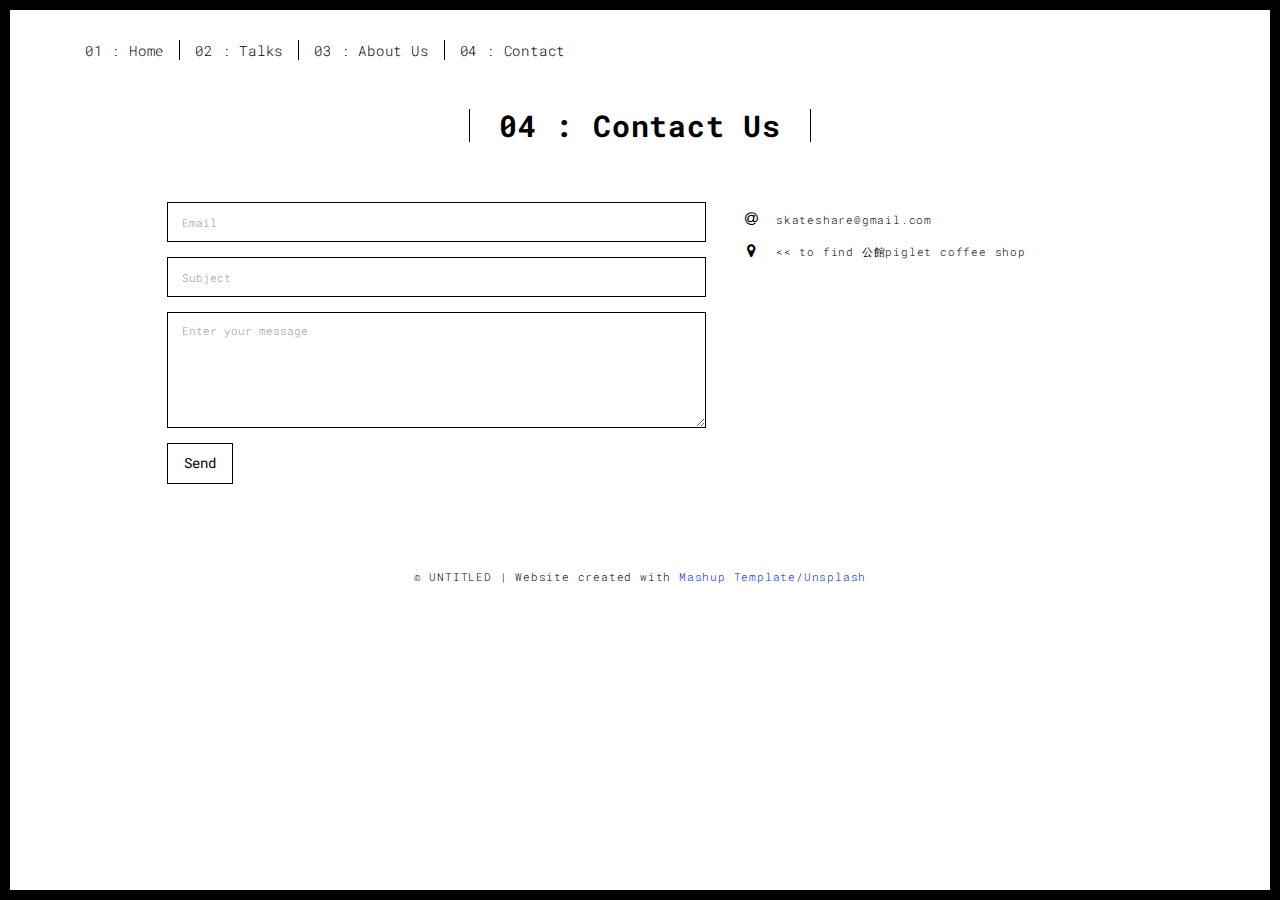
<file: templates/contact.html>
<!DOCTYPE html>
<html lang="en">

<head>
  <meta charset="UTF-8">
  <meta content="IE=edge" http-equiv="X-UA-Compatible">
  <meta content="width=device-width,initial-scale=1" name="viewport">
  <meta content="description" name="description">
  <meta name="google" content="notranslate" />
  <meta content="Mashup templates have been developped by Orson.io team" name="author">

  <!-- Disable tap highlight on IE -->
  <meta name="msapplication-tap-highlight" content="no">

  <link rel="apple-touch-icon" sizes="180x180" href="./assets/apple-icon-180x180.png">
  <link href="../static/thumb.ico" rel="icon">

  <title>Title page</title>

<link href="../static/main.3f6952e4.css" rel="stylesheet"></head>

<body class="">
<div id="site-border-left"></div>
<div id="site-border-right"></div>
<div id="site-border-top"></div>
<div id="site-border-bottom"></div>
 <!-- Add your content of header -->
<header>
  <nav class="navbar  navbar-fixed-top navbar-default">
    <div class="container">
        <button type="button" class="navbar-toggle collapsed" data-toggle="collapse" data-target="#navbar-collapse" aria-expanded="false">
          <span class="sr-only">Toggle navigation</span>
          <span class="icon-bar"></span>
          <span class="icon-bar"></span>
          <span class="icon-bar"></span>
        </button>

      <div class="collapse navbar-collapse" id="navbar-collapse">
        <ul class="nav navbar-nav ">
          <li><a href="./index.html" title="">01 : Home</a></li>
          <li><a href="./works.html" title="">02 : Talks</a></li>
          <li><a href="./about.html" title="">03 : About Us</a></li>
          <li><a href="./contact.html" title="">04 : Contact</a></li>
        </ul>


      </div>
    </div>
  </nav>
</header>

<div class="section-container">
    <div class="container">
      <div class="row">
        <div class="col-xs-12">
          <div class="section-container-spacer text-center">
            <h1 class="h2">04 : Contact Us</h1>
          </div>

          <div class="row">
            <div class="col-md-10 col-md-offset-1">
                <form action="submit_form" method="post" class="reveal-content">
                <!--form action="sent_email" method="post" class="reveal-content"-->
                  <div class="row">
                    <div class="col-md-7">
                      <div class="form-group">
                        <input name="email" type="email" class="form-control" id="email" placeholder="Email">
                      </div>
                      <div class="form-group">
                        <input name="subject" type="text" class="form-control" id="subject" placeholder="Subject">
                      </div>
                      <div class="form-group">
                        <textarea name="message" class="form-control" rows="5" placeholder="Enter your message"></textarea>
                      </div>
                      <button type="submit" class="btn btn-default btn-lg">Send</button>
                    </div>
                    <div class="col-md-5 address-container">
                      <ul class="list-unstyled">
                        <!--li>
                          <span class="fa-icon">
                            <i class="fa fa-phone" aria-hidden="true"></i>
                          </span>
                          + 33 9 07 45 12 65
                        </li-->
                        <li>
                          <span class="fa-icon">
                            <i class="fa fa-at" aria-hidden="true"></i>
                          </span>
                          skateshare@gmail.com
                        </li>
                        <li>
                          <span class="fa-icon">
                            <a href="https://www.google.com.tw/maps/place/%E5%BD%BC%E5%85%8B%E8%95%BE%E5%8F%8B%E5%96%84%E5%92%96%E5%95%A1%E9%A4%A8/@25.0191547,121.5312642,17z/data=!3m1!4b1!4m5!3m4!1s0x3442a98912a8e881:0xe1e88a764eecc245!8m2!3d25.0191499!4d121.5334529?hl=zh-TW" title="" class="fa-icon">
                              <i class="fa fa fa-map-marker" aria-hidden="true"></i>
                            </a>
                          </span>
                          << to find 公館piglet coffee shop
                        </li>
                      </ul>
                      <!--div>
                      <h3>Follow me on social networks</h3>
                      <a href="http://www.facebook.com" title="" class="fa-icon">
                        <i class="fa fa-facebook"></i>
                      </a>
                      <a href="http://www.twitter.com" title="" class="fa-icon">
                        <i class="fa fa-twitter"></i>
                      </a>
                      <a href="http://www.linkedin.com" title="" class="fa-icon">
                        <i class="fa fa-linkedin"></i>
                      </a>
                      </div-->
                    </div>
                  </div>
                </form>
            </div>

          </div>

       </div>
      </div>
    </div>
  </div>


<footer class="footer-container text-center">
  <div class="container">
    <div class="row">
      <div class="col-xs-12">
        <p>© UNTITLED | Website created with <a href="http://www.mashup-template.com/" title="Create website with free html template">Mashup Template</a>/<a href="https://www.unsplash.com/" title="Beautiful Free Images">Unsplash</a></p>
      </div>
    </div>
  </div>
</footer>

<script>
  document.addEventListener("DOMContentLoaded", function (event) {
     navActivePage();
  });
</script>

<!-- Google Analytics: change UA-XXXXX-X to be your site's ID

<script>
  (function (i, s, o, g, r, a, m) {
    i['GoogleAnalyticsObject'] = r; i[r] = i[r] || function () {
      (i[r].q = i[r].q || []).push(arguments)
    }, i[r].l = 1 * new Date(); a = s.createElement(o),
      m = s.getElementsByTagName(o)[0]; a.async = 1; a.src = g; m.parentNode.insertBefore(a, m)
  })(window, document, 'script', '//www.google-analytics.com/analytics.js', 'ga');
  ga('create', 'UA-XXXXX-X', 'auto');
  ga('send', 'pageview');
</script>

--> <script type="text/javascript" src="../static/main.70a66962.js"></script></body>

</html>
</file>
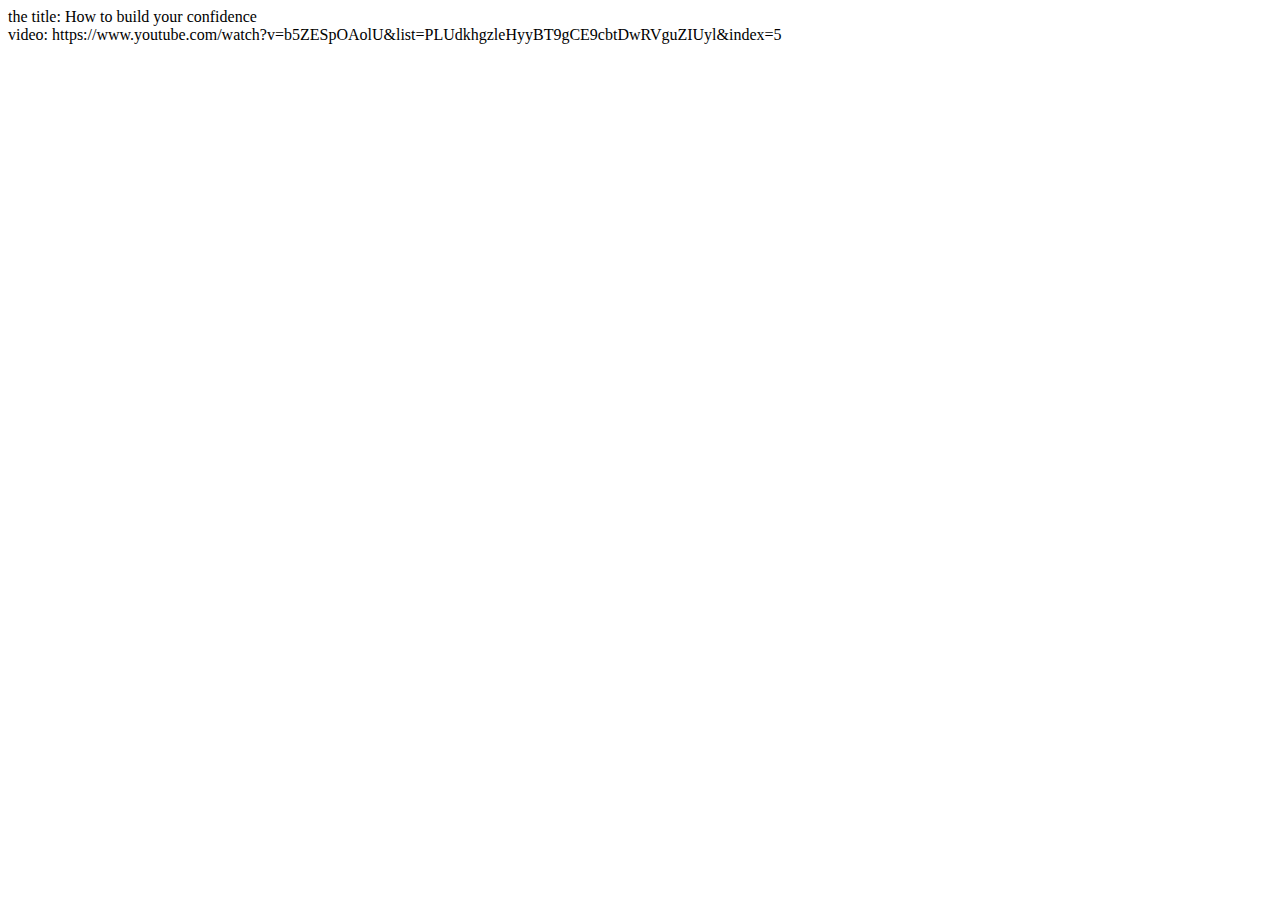
<file: templates/group0126.html>
<!DOCTYPE html>
<html>
<head>
  <title>October's First website</title>
  <link rel="stylesheet" type="text/css" href="../static/style.css">
  <link rel="shortcut icon" href="{{ url_for('static', filename='hand_call_communication_signal_icon_178851.ico') }}">
</head>
<body>
  the title: How to build your confidence<br>
  video: https://www.youtube.com/watch?v=b5ZESpOAolU&list=PLUdkhgzleHyyBT9gCE9cbtDwRVguZIUyl&index=5
  <script src="../static/script.js"></script>
</body>
</html>
</file>
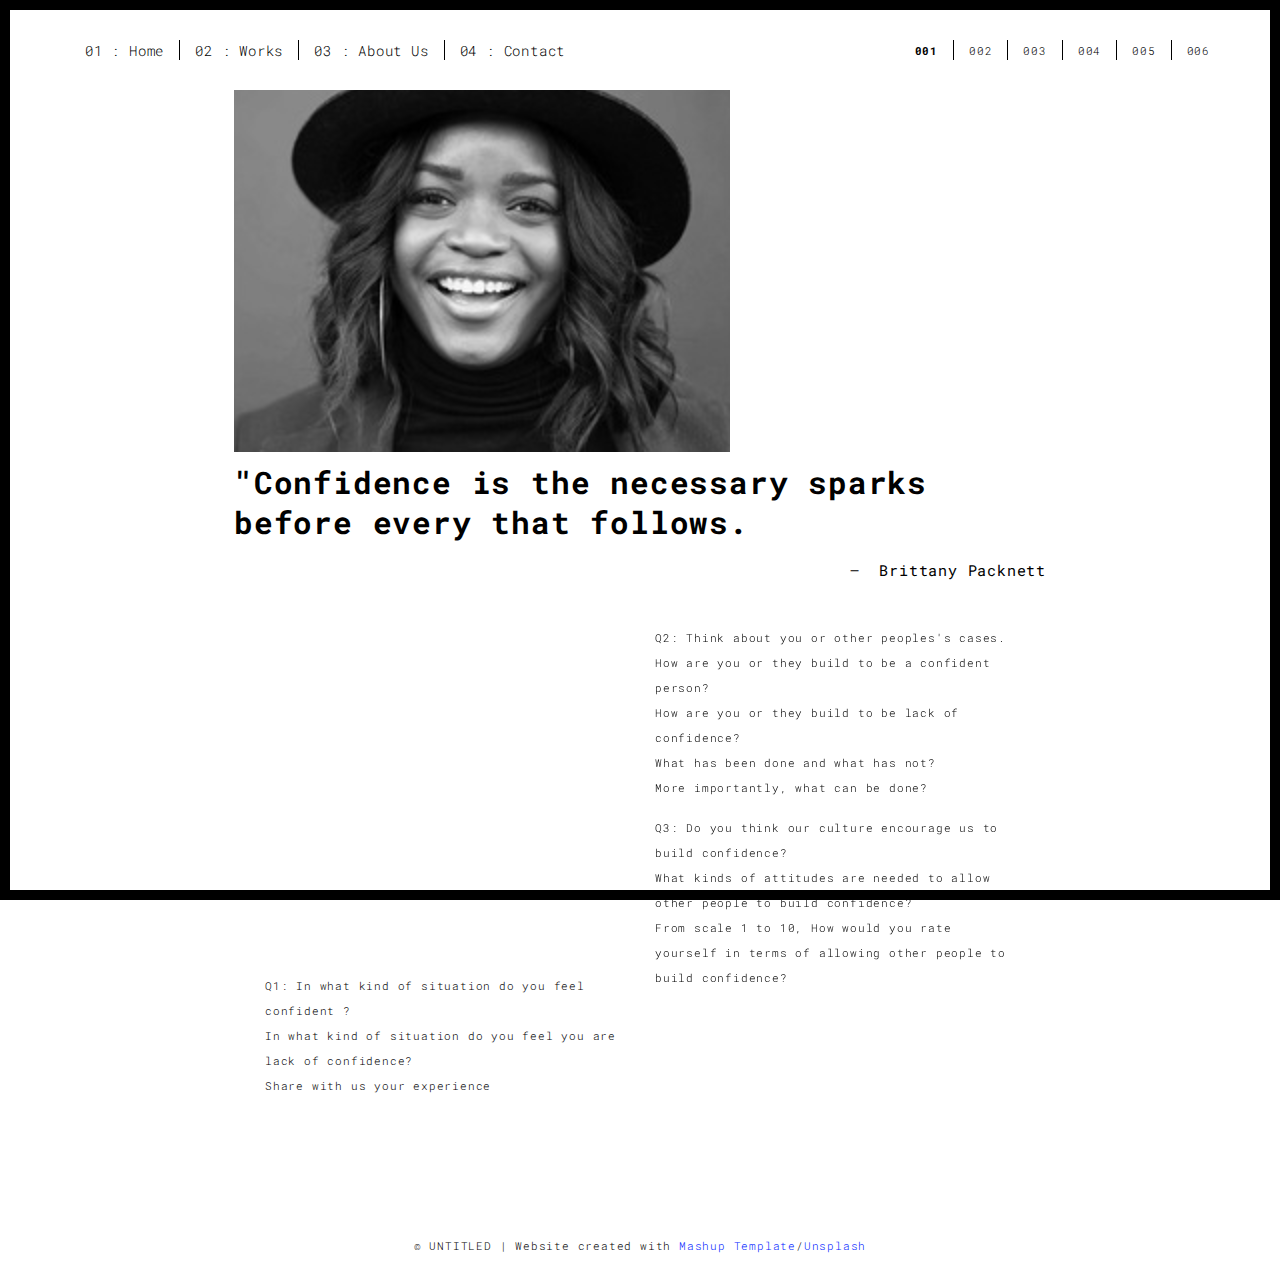
<file: templates/work.html>
<!DOCTYPE html>
<html lang="en">

<head>
  <meta charset="UTF-8">
  <meta content="IE=edge" http-equiv="X-UA-Compatible">
  <meta content="width=device-width,initial-scale=1" name="viewport">
  <meta content="description" name="description">
  <meta name="google" content="notranslate" />
  <meta content="Mashup templates have been developped by Orson.io team" name="author">

  <!-- Disable tap highlight on IE -->
  <meta name="msapplication-tap-highlight" content="no">
  
  <link rel="apple-touch-icon" sizes="180x180" href="../static/assets/apple-icon-180x180.png">
  <link href="../static/assets/favicon.ico" rel="icon">

  <title>Title page</title>  

<link href="../static/main.3f6952e4.css" rel="stylesheet"></head>

<body class="">
<div id="site-border-left"></div>
<div id="site-border-right"></div>
<div id="site-border-top"></div>
<div id="site-border-bottom"></div>
<!-- Add your content of header -->
<header>
  <nav class="navbar  navbar-fixed-top navbar-default">
    <div class="container">
        <button type="button" class="navbar-toggle collapsed" data-toggle="collapse" data-target="#navbar-collapse" aria-expanded="false">
          <span class="sr-only">Toggle navigation</span>
          <span class="icon-bar"></span>
          <span class="icon-bar"></span>
          <span class="icon-bar"></span>
        </button>

      <div class="collapse navbar-collapse" id="navbar-collapse">
        <ul class="nav navbar-nav ">
          <li><a href="./index.html" title="">01 : Home</a></li>
          <li><a href="./works.html" title="">02 : Works</a></li>
          <li><a href="./about.html" title="">03 : About Us</a></li>
          <li><a href="./contact.html" title="">04 : Contact</a></li>
        </ul>


          <ul class="nav navbar-nav navbar-right navbar-small visible-md visible-lg">
            <li><a href="./index.html" title="" class="active">001</a></li>
            <li><a href="./index.html" title="">002</a></li>
            <li><a href="./index.html" title="">003</a></li>
            <li><a href="./index.html" title="">004</a></li>
            <li><a href="./index.html" title="">005</a></li>
            <li><a href="./index.html" title="">006</a></li>
          </ul>


      </div> 
    </div>
  </nav>
</header>
<div class="section-container">
  <div class="container">
    <div class="row">
      <div class="col-xs-12">
        <!--img src="../static/assets/images/work001-01.jpg" class="img-responsive" alt=""-->
        <!--iframe width="560" height="315" src="https://www.youtube.com/embed/b5ZESpOAolU" frameborder="0" allow="accelerometer; autoplay; clipboard-write; encrypted-media; gyroscope; picture-in-picture" allowfullscreen></iframe-->

        <div class="card-container">
          <div class="text-center">
            <h1 class="h2"> How to build your confidence</h1>
          </div>
          <!--p><a href="https://www.youtube.com/watch?v=b5ZESpOAolU" title="Youtube Links">Youtube</a></p-->
          <img src="../static/assets/images/author.png" class="img-responsive" alt="">
          <blockquote>
            <p>"Confidence is the necessary sparks before every that follows.</p>
            <small class="pull-right">Brittany Packnett</small>
          </blockquote>
        </div>
      </div>

      
      
      <div class="col-md-8 col-md-offset-2 section-container-spacer">
        <div class="row">
          <div class="col-xs-12 col-md-6">
            <iframe width="700" height="315" src="https://www.youtube.com/embed/b5ZESpOAolU" frameborder="0" allow="accelerometer; autoplay; clipboard-write; encrypted-media; gyroscope; picture-in-picture" allowfullscreen></iframe>
            <p><br>Q1: In what kind of situation do you feel confident ?<br>In what kind of situation do you feel you are lack of confidence?<br>Share with us your experience</p>
          </div>
          <div class="col-xs-12 col-md-6">
            <!--img src="../static/assets/images/work001-03.jpg" class="img-responsive" alt=""-->
            <p>Q2: Think about you or other peoples's cases. How are you or they build to be a confident person?<br>How are you or they build to be lack of confidence?<br>What has been done and what has not?<br>More importantly, what can be done?</p>
          </div>
          <div class="col-xs-12 col-md-6">
            <!--img src="../static/assets/images/work001-03.jpg" class="img-responsive" alt=""-->
            <p>Q3: Do you think our culture encourage us to build confidence?<br>What kinds of attitudes are needed to allow other people to build confidence?<br>From scale 1 to 10, How would you rate yourself in terms of allowing other people to build confidence?</p>
          </div>
        </div>
      </div>

      <!--div class="col-xs-12">
        <img src="../static/assets/images/work001-04.jpg" class="img-responsive" alt="">
      </div-->

    </div>
  </div>
</div>


<footer class="footer-container text-center">
  <div class="container">
    <div class="row">
      <div class="col-xs-12">
        <p>© UNTITLED | Website created with <a href="http://www.mashup-template.com/" title="Create website with free html template">Mashup Template</a>/<a href="https://www.unsplash.com/" title="Beautiful Free Images">Unsplash</a></p>
      </div>
    </div>
  </div>
</footer>

<script>
  document.addEventListener("DOMContentLoaded", function (event) {
     navActivePage();
  });
</script>

<!-- Google Analytics: change UA-XXXXX-X to be your site's ID 

<script>
  (function (i, s, o, g, r, a, m) {
    i['GoogleAnalyticsObject'] = r; i[r] = i[r] || function () {
      (i[r].q = i[r].q || []).push(arguments)
    }, i[r].l = 1 * new Date(); a = s.createElement(o),
      m = s.getElementsByTagName(o)[0]; a.async = 1; a.src = g; m.parentNode.insertBefore(a, m)
  })(window, document, 'script', '//www.google-analytics.com/analytics.js', 'ga');
  ga('create', 'UA-XXXXX-X', 'auto');
  ga('send', 'pageview');
</script>

--> <script type="text/javascript" src="../static/main.70a66962.js"></script></body>

</html>
</file>
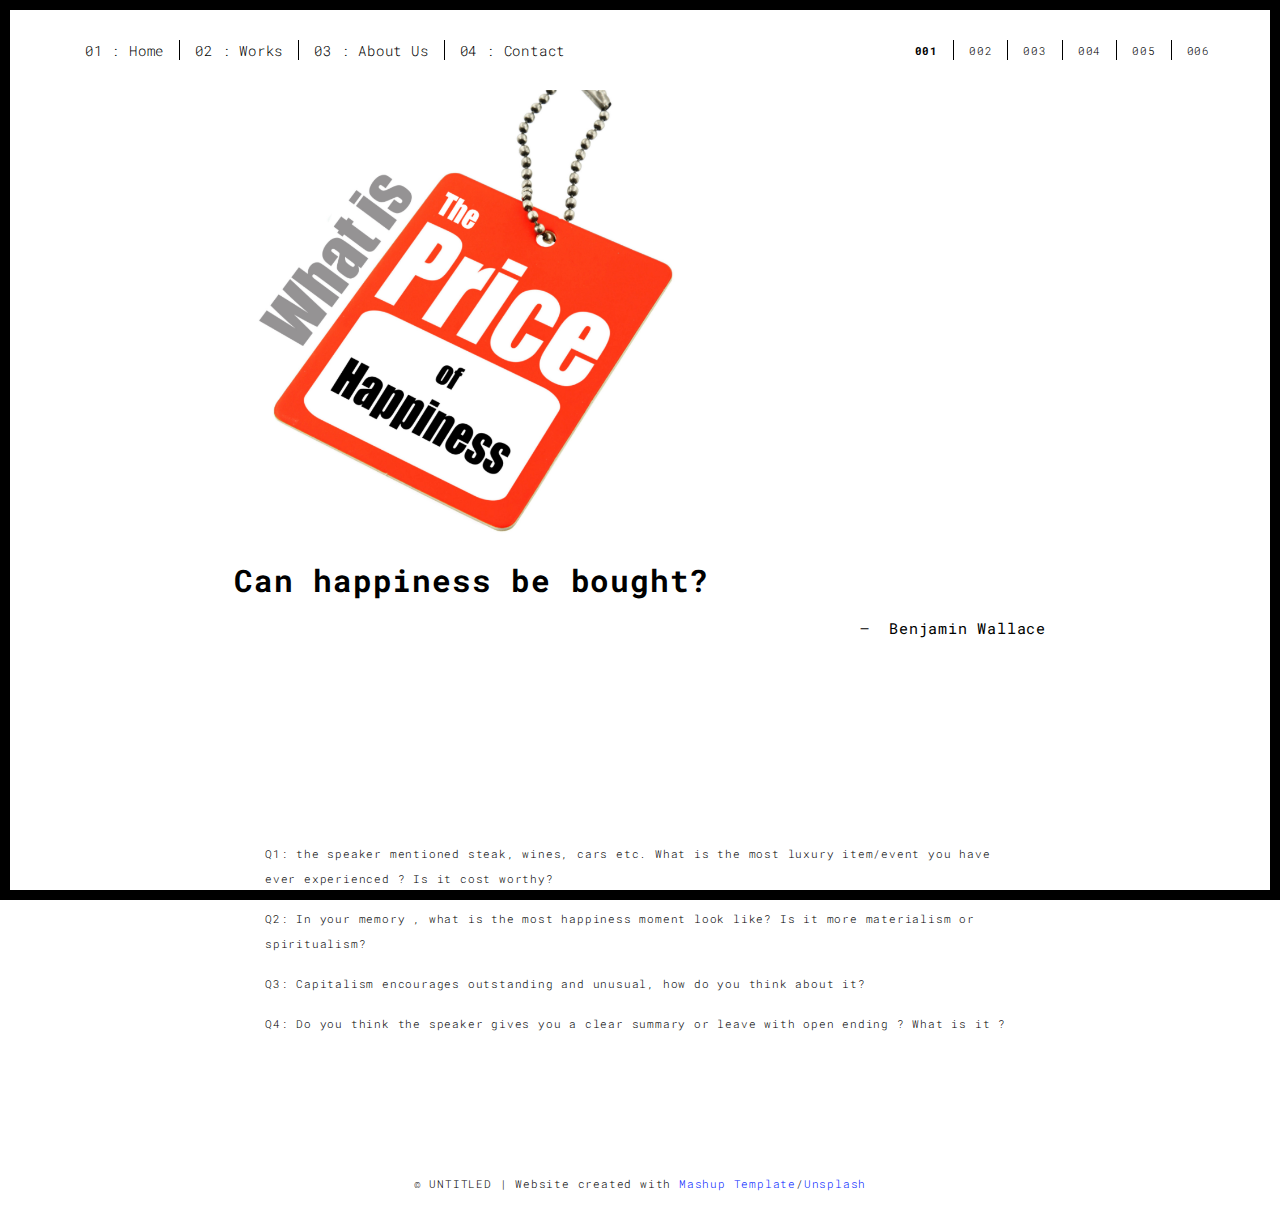
<file: templates/work20201230.html>
<!DOCTYPE html>
<html lang="en">

<head>
  <meta charset="UTF-8">
  <meta content="IE=edge" http-equiv="X-UA-Compatible">
  <meta content="width=device-width,initial-scale=1" name="viewport">
  <meta content="description" name="description">
  <meta name="google" content="notranslate" />
  <meta content="Mashup templates have been developped by Orson.io team" name="author">

  <!-- Disable tap highlight on IE -->
  <meta name="msapplication-tap-highlight" content="no">
  
  <link rel="apple-touch-icon" sizes="180x180" href="../static/assets/apple-icon-180x180.png">
  <link href="../static/assets/favicon.ico" rel="icon">

  <title>Title page</title>  

<link href="../static/main.3f6952e4.css" rel="stylesheet"></head>

<body class="">
<div id="site-border-left"></div>
<div id="site-border-right"></div>
<div id="site-border-top"></div>
<div id="site-border-bottom"></div>
<!-- Add your content of header -->
<header>
  <nav class="navbar  navbar-fixed-top navbar-default">
    <div class="container">
        <button type="button" class="navbar-toggle collapsed" data-toggle="collapse" data-target="#navbar-collapse" aria-expanded="false">
          <span class="sr-only">Toggle navigation</span>
          <span class="icon-bar"></span>
          <span class="icon-bar"></span>
          <span class="icon-bar"></span>
        </button>

      <div class="collapse navbar-collapse" id="navbar-collapse">
        <ul class="nav navbar-nav ">
          <li><a href="./index.html" title="">01 : Home</a></li>
          <li><a href="./works.html" title="">02 : Works</a></li>
          <li><a href="./about.html" title="">03 : About Us</a></li>
          <li><a href="./contact.html" title="">04 : Contact</a></li>
        </ul>


          <ul class="nav navbar-nav navbar-right navbar-small visible-md visible-lg">
            <li><a href="./index.html" title="" class="active">001</a></li>
            <li><a href="./index.html" title="">002</a></li>
            <li><a href="./index.html" title="">003</a></li>
            <li><a href="./index.html" title="">004</a></li>
            <li><a href="./index.html" title="">005</a></li>
            <li><a href="./index.html" title="">006</a></li>
          </ul>


      </div> 
    </div>
  </nav>
</header>
<div class="section-container">
  <div class="container">
    <div class="row">
      <div class="col-xs-12">
        <!--img src="../static/assets/images/work001-01.jpg" class="img-responsive" alt=""-->
        <!--iframe width="560" height="315" src="https://www.youtube.com/embed/b5ZESpOAolU" frameborder="0" allow="accelerometer; autoplay; clipboard-write; encrypted-media; gyroscope; picture-in-picture" allowfullscreen></iframe-->

        <div class="card-container">
          <div class="text-center">
            <h1 class="h2"> How to build your confidence</h1>
          </div>
          <!--p><a href="https://www.youtube.com/watch?v=b5ZESpOAolU" title="Youtube Links">Youtube</a></p-->
          <img src="../static/assets/images/priceOfHappiness.png" width="450" height="auto" alt="">

          <blockquote>
            <p>Can happiness be bought?</p>
            <small class="pull-right">Benjamin Wallace</small>
          </blockquote>
        </div>
      </div>

      
      
      <div class="col-md-8 col-md-offset-2 section-container-spacer">
        <div class="row">
          <div class="col-xs-12 col-md-6">
            <iframe width="330" height="auto" src="https://www.youtube.com/embed/7_XAMm_TBJk" frameborder="0" allow="accelerometer; autoplay; clipboard-write; encrypted-media; gyroscope; picture-in-picture" allowfullscreen></iframe>
          </div>
          <div class="col-xs-12 col-md-12">
            <!--img src="../static/assets/images/work001-03.jpg" class="img-responsive" alt=""-->
            <p>Q1: the speaker mentioned steak, wines, cars etc. What is the most luxury item/event you have ever experienced ? Is it cost worthy?</p>
          </div>
          <div class="col-xs-12 col-md-12">
            <!--img src="../static/assets/images/work001-03.jpg" class="img-responsive" alt=""-->
            <p>Q2: In your memory , what is the most happiness moment look like? Is it more materialism or spiritualism?</p>
          </div>
          <div class="col-xs-12 col-md-12">
            <!--img src="../static/assets/images/work001-03.jpg" class="img-responsive" alt=""-->
            <p>Q3: Capitalism encourages outstanding and unusual, how do you think about it? </p>
          </div>
          <div class="col-xs-12 col-md-12">
            <!--img src="../static/assets/images/work001-03.jpg" class="img-responsive" alt=""-->
            <p>Q4: Do you think the speaker gives you a clear summary or leave with open ending ? What is it ? </p>
          </div>
        </div>
      </div>

      <!--div class="col-xs-12">
        <img src="../static/assets/images/work001-04.jpg" class="img-responsive" alt="">
      </div-->

    </div>
  </div>
</div>


<footer class="footer-container text-center">
  <div class="container">
    <div class="row">
      <div class="col-xs-12">
        <p>© UNTITLED | Website created with <a href="http://www.mashup-template.com/" title="Create website with free html template">Mashup Template</a>/<a href="https://www.unsplash.com/" title="Beautiful Free Images">Unsplash</a></p>
      </div>
    </div>
  </div>
</footer>

<script>
  document.addEventListener("DOMContentLoaded", function (event) {
     navActivePage();
  });
</script>

<!-- Google Analytics: change UA-XXXXX-X to be your site's ID 

<script>
  (function (i, s, o, g, r, a, m) {
    i['GoogleAnalyticsObject'] = r; i[r] = i[r] || function () {
      (i[r].q = i[r].q || []).push(arguments)
    }, i[r].l = 1 * new Date(); a = s.createElement(o),
      m = s.getElementsByTagName(o)[0]; a.async = 1; a.src = g; m.parentNode.insertBefore(a, m)
  })(window, document, 'script', '//www.google-analytics.com/analytics.js', 'ga');
  ga('create', 'UA-XXXXX-X', 'auto');
  ga('send', 'pageview');
</script>

--> <script type="text/javascript" src="../static/main.70a66962.js"></script></body>

</html>
</file>
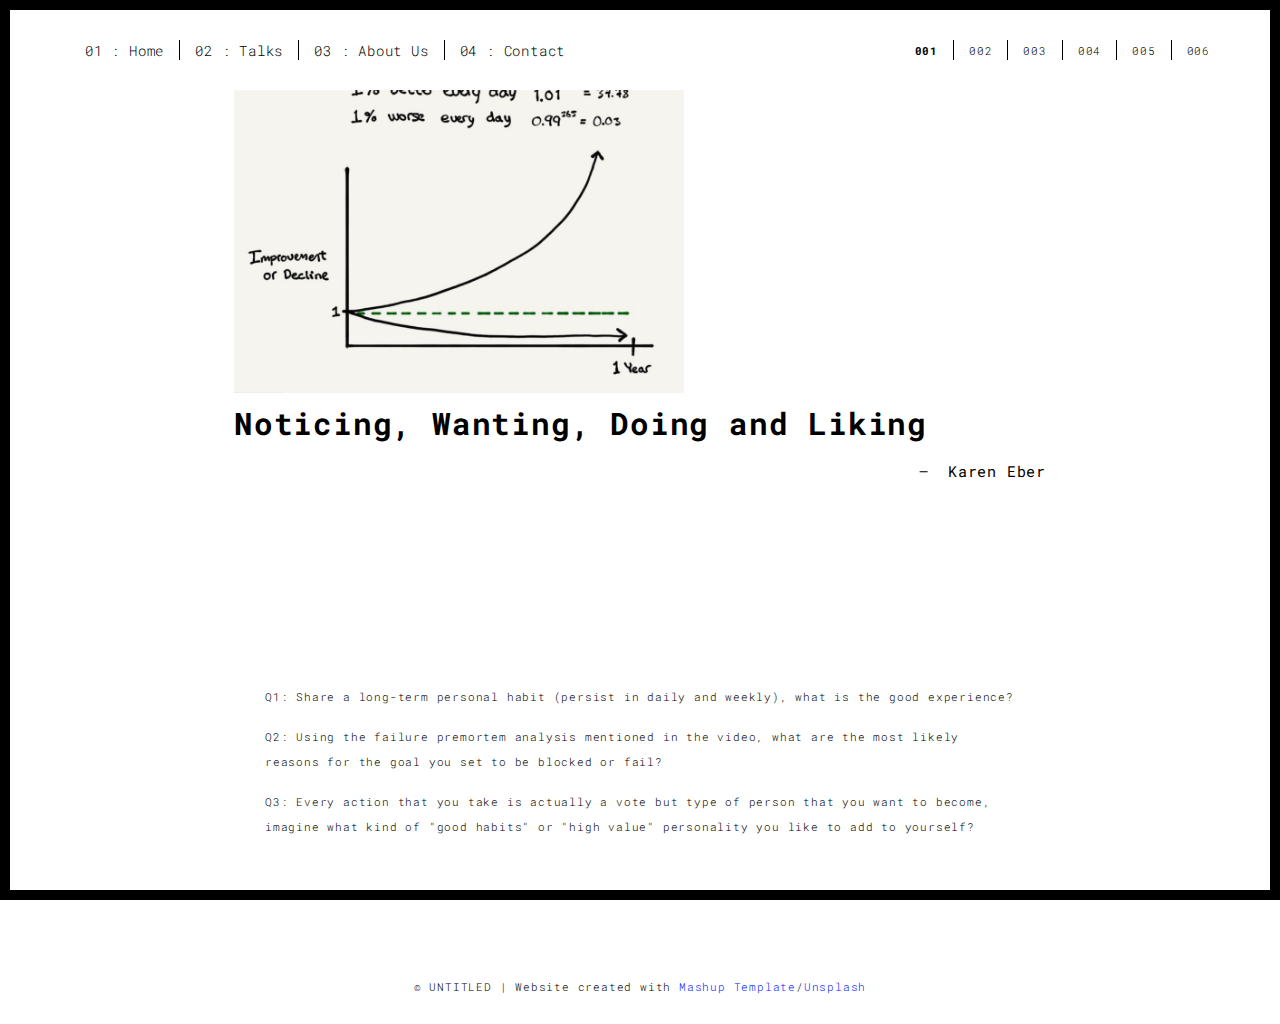
<file: templates/work20210106.html>
<!DOCTYPE html>
<html lang="en">

<head>
  <meta charset="UTF-8">
  <meta content="IE=edge" http-equiv="X-UA-Compatible">
  <meta content="width=device-width,initial-scale=1" name="viewport">
  <meta content="description" name="description">
  <meta name="google" content="notranslate" />
  <meta content="Mashup templates have been developped by Orson.io team" name="author">

  <!-- Disable tap highlight on IE -->
  <meta name="msapplication-tap-highlight" content="no">
  
  <link rel="apple-touch-icon" sizes="180x180" href="../static/assets/apple-icon-180x180.png">
  <link href="../static/assets/favicon.ico" rel="icon">

  <title>Title page</title>  

<link href="../static/main.3f6952e4.css" rel="stylesheet"></head>

<body class="">
<div id="site-border-left"></div>
<div id="site-border-right"></div>
<div id="site-border-top"></div>
<div id="site-border-bottom"></div>
<!-- Add your content of header -->
<header>
  <nav class="navbar  navbar-fixed-top navbar-default">
    <div class="container">
        <button type="button" class="navbar-toggle collapsed" data-toggle="collapse" data-target="#navbar-collapse" aria-expanded="false">
          <span class="sr-only">Toggle navigation</span>
          <span class="icon-bar"></span>
          <span class="icon-bar"></span>
          <span class="icon-bar"></span>
        </button>

      <div class="collapse navbar-collapse" id="navbar-collapse">
        <ul class="nav navbar-nav ">
          <li><a href="./index.html" title="">01 : Home</a></li>
          <li><a href="./works.html" title="">02 : Talks</a></li>
          <li><a href="./about.html" title="">03 : About Us</a></li>
          <li><a href="./contact.html" title="">04 : Contact</a></li>
        </ul>


          <ul class="nav navbar-nav navbar-right navbar-small visible-md visible-lg">
            <li><a href="./index.html" title="" class="active">001</a></li>
            <li><a href="./index.html" title="">002</a></li>
            <li><a href="./index.html" title="">003</a></li>
            <li><a href="./index.html" title="">004</a></li>
            <li><a href="./index.html" title="">005</a></li>
            <li><a href="./index.html" title="">006</a></li>
          </ul>


      </div> 
    </div>
  </nav>
</header>
<div class="section-container">
  <div class="container">
    <div class="row">
      <div class="col-xs-12">
        <!--img src="../static/assets/images/work001-01.jpg" class="img-responsive" alt=""-->
        <!--iframe width="560" height="315" src="https://www.youtube.com/embed/b5ZESpOAolU" frameborder="0" allow="accelerometer; autoplay; clipboard-write; encrypted-media; gyroscope; picture-in-picture" allowfullscreen></iframe-->

        <div class="card-container">
          <div class="text-center">
            <h1 class="h2"> How to build your confidence</h1>
          </div>
          <!--p><a href="https://www.youtube.com/watch?v=b5ZESpOAolU" title="Youtube Links">Youtube</a></p-->
          <img src="../static/assets/images/Crystal.png" width="450" height="auto " alt="">

          <blockquote>
            <p>Noticing, Wanting, Doing and Liking</p>
            <small class="pull-right">Karen Eber</small>
          </blockquote>
        </div>
      </div>

      
      
      <div class="col-md-8 col-md-offset-2 section-container-spacer">
        <div class="row">
          <div class="col-xs-12 col-md-6">
            <iframe width="330" height="auto" src="https://www.youtube.com/embed/U_nzqnXWvSo" frameborder="0" allow="accelerometer; autoplay; clipboard-write; encrypted-media; gyroscope; picture-in-picture" allowfullscreen></iframe>
          </div>
          <div class="col-xs-12 col-md-12">
            <!--img src="../static/assets/images/work001-03.jpg" class="img-responsive" alt=""-->
            <p>Q1: Share a long-term personal habit (persist in daily and weekly), what is the good experience?</p>
          </div>
          <div class="col-xs-12 col-md-12">
            <!--img src="../static/assets/images/work001-03.jpg" class="img-responsive" alt=""-->
            <p>Q2: Using the failure premortem analysis mentioned in the video, what are the most likely reasons for the goal you set to be blocked or fail?</p>
          </div>
          <div class="col-xs-12 col-md-12">
            <!--img src="../static/assets/images/work001-03.jpg" class="img-responsive" alt=""-->
            <p>Q3: Every action that you take is actually a vote but type of person that you want to become, imagine what kind of "good habits" or "high value" personality you like to add to yourself?</p>
          </div>
        </div>
      </div>

      <!--div class="col-xs-12">
        <img src="../static/assets/images/work001-04.jpg" class="img-responsive" alt="">
      </div-->

    </div>
  </div>
</div>


<footer class="footer-container text-center">
  <div class="container">
    <div class="row">
      <div class="col-xs-12">
        <p>© UNTITLED | Website created with <a href="http://www.mashup-template.com/" title="Create website with free html template">Mashup Template</a>/<a href="https://www.unsplash.com/" title="Beautiful Free Images">Unsplash</a></p>
      </div>
    </div>
  </div>
</footer>

<script>
  document.addEventListener("DOMContentLoaded", function (event) {
     navActivePage();
  });
</script>

<!-- Google Analytics: change UA-XXXXX-X to be your site's ID 

<script>
  (function (i, s, o, g, r, a, m) {
    i['GoogleAnalyticsObject'] = r; i[r] = i[r] || function () {
      (i[r].q = i[r].q || []).push(arguments)
    }, i[r].l = 1 * new Date(); a = s.createElement(o),
      m = s.getElementsByTagName(o)[0]; a.async = 1; a.src = g; m.parentNode.insertBefore(a, m)
  })(window, document, 'script', '//www.google-analytics.com/analytics.js', 'ga');
  ga('create', 'UA-XXXXX-X', 'auto');
  ga('send', 'pageview');
</script>

--> <script type="text/javascript" src="../static/main.70a66962.js"></script></body>

</html>
</file>
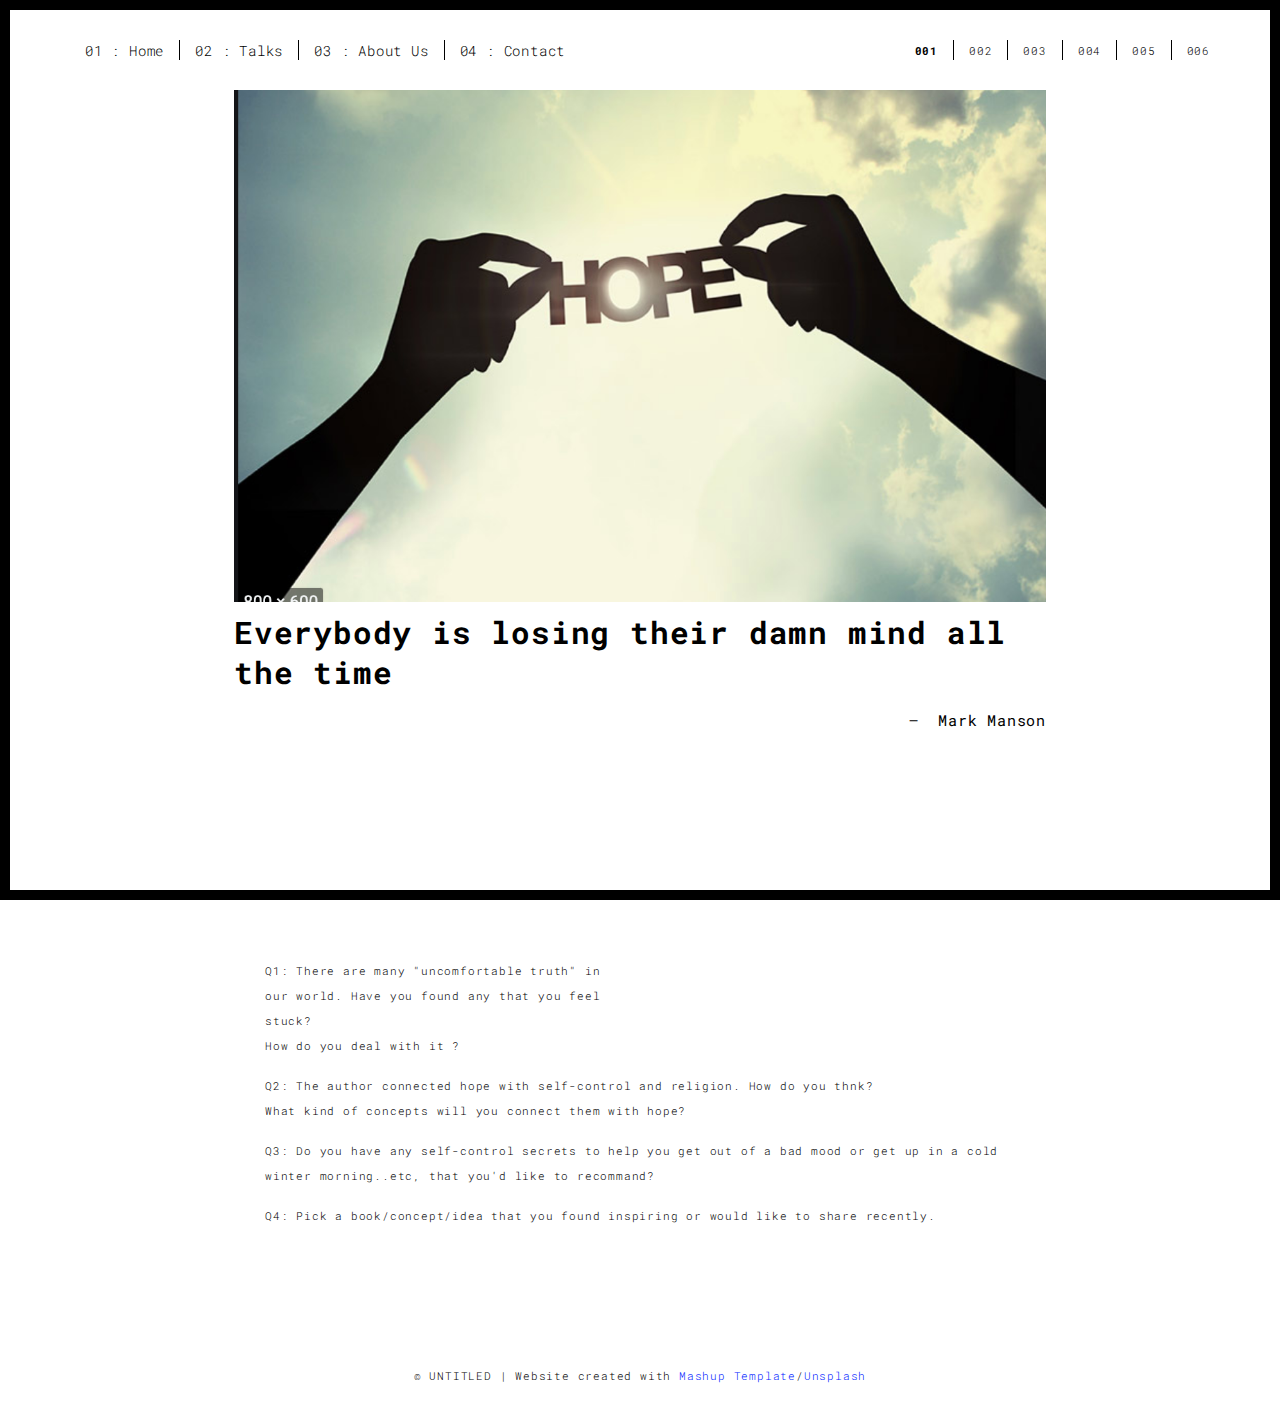
<file: templates/work20210113.html>
<!DOCTYPE html>
<html lang="en">

<head>
  <meta charset="UTF-8">
  <meta content="IE=edge" http-equiv="X-UA-Compatible">
  <meta content="width=device-width,initial-scale=1" name="viewport">
  <meta content="description" name="description">
  <meta name="google" content="notranslate" />
  <meta content="Mashup templates have been developped by Orson.io team" name="author">

  <!-- Disable tap highlight on IE -->
  <meta name="msapplication-tap-highlight" content="no">
  
  <link rel="apple-touch-icon" sizes="180x180" href="../static/assets/apple-icon-180x180.png">
  <link href="../static/assets/favicon.ico" rel="icon">

  <title>Title page</title>  

<link href="../static/main.3f6952e4.css" rel="stylesheet"></head>

<body class="">
<div id="site-border-left"></div>
<div id="site-border-right"></div>
<div id="site-border-top"></div>
<div id="site-border-bottom"></div>
<!-- Add your content of header -->
<header>
  <nav class="navbar  navbar-fixed-top navbar-default">
    <div class="container">
        <button type="button" class="navbar-toggle collapsed" data-toggle="collapse" data-target="#navbar-collapse" aria-expanded="false">
          <span class="sr-only">Toggle navigation</span>
          <span class="icon-bar"></span>
          <span class="icon-bar"></span>
          <span class="icon-bar"></span>
        </button>

      <div class="collapse navbar-collapse" id="navbar-collapse">
        <ul class="nav navbar-nav ">
          <li><a href="./index.html" title="">01 : Home</a></li>
          <li><a href="./works.html" title="">02 : Talks</a></li>
          <li><a href="./about.html" title="">03 : About Us</a></li>
          <li><a href="./contact.html" title="">04 : Contact</a></li>
        </ul>


          <ul class="nav navbar-nav navbar-right navbar-small visible-md visible-lg">
            <li><a href="./index.html" title="" class="active">001</a></li>
            <li><a href="./index.html" title="">002</a></li>
            <li><a href="./index.html" title="">003</a></li>
            <li><a href="./index.html" title="">004</a></li>
            <li><a href="./index.html" title="">005</a></li>
            <li><a href="./index.html" title="">006</a></li>
          </ul>


      </div> 
    </div>
  </nav>
</header>
<div class="section-container">
  <div class="container">
    <div class="row">
      <div class="col-xs-12">
        <!--img src="../static/assets/images/work001-01.jpg" class="img-responsive" alt=""-->
        <!--iframe width="560" height="315" src="https://www.youtube.com/embed/b5ZESpOAolU" frameborder="0" allow="accelerometer; autoplay; clipboard-write; encrypted-media; gyroscope; picture-in-picture" allowfullscreen></iframe-->

        <div class="card-container">
          <div class="text-center">
            <h1 class="h2"> How to build your confidence</h1>
          </div>
          <!--p><a href="https://www.youtube.com/watch?v=b5ZESpOAolU" title="Youtube Links">Youtube</a></p-->
          <img src="../static/assets/images/hope.png" class="img-responsive" alt="">

          <blockquote>
            <p>Everybody is losing their damn mind all the time</p>
            <small class="pull-right">Mark Manson</small>
          </blockquote>
        </div>
      </div>

      
      
      <div class="col-md-8 col-md-offset-2 section-container-spacer">
        <div class="row">
          <div class="col-xs-12 col-md-6">
            <iframe width="330" height="auto" src="https://www.youtube.com/embed/Xgn4yEbVyuk" frameborder="0" allow="accelerometer; autoplay; clipboard-write; encrypted-media; gyroscope; picture-in-picture" allowfullscreen></iframe>            <p><br>Q1: There are many "uncomfortable truth" in our world. Have you found any that you feel stuck?<br>How do you deal with it ?</p>
          </div>
          <div class="col-xs-12 col-md-12">
            <!--img src="../static/assets/images/work001-03.jpg" class="img-responsive" alt=""-->
            <p>Q2: The author connected hope with self-control and religion. How do you thnk?<br>What kind of concepts will you connect them with hope?</p>
          </div>
          <div class="col-xs-12 col-md-12">
            <!--img src="../static/assets/images/work001-03.jpg" class="img-responsive" alt=""-->
            <p>Q3: Do you have any self-control secrets to help you get out of a bad mood or get up in a cold winter morning..etc, that you'd like to recommand?</p>
          </div>
          <div class="col-xs-12 col-md-12">
            <!--img src="../static/assets/images/work001-03.jpg" class="img-responsive" alt=""-->
            <p>Q4: Pick a book/concept/idea that you found inspiring or would like to share recently.</p>
          </div>
        </div>
      </div>

      <!--div class="col-xs-12">
        <img src="../static/assets/images/work001-04.jpg" class="img-responsive" alt="">
      </div-->

    </div>
  </div>
</div>


<footer class="footer-container text-center">
  <div class="container">
    <div class="row">
      <div class="col-xs-12">
        <p>© UNTITLED | Website created with <a href="http://www.mashup-template.com/" title="Create website with free html template">Mashup Template</a>/<a href="https://www.unsplash.com/" title="Beautiful Free Images">Unsplash</a></p>
      </div>
    </div>
  </div>
</footer>

<script>
  document.addEventListener("DOMContentLoaded", function (event) {
     navActivePage();
  });
</script>

<!-- Google Analytics: change UA-XXXXX-X to be your site's ID 

<script>
  (function (i, s, o, g, r, a, m) {
    i['GoogleAnalyticsObject'] = r; i[r] = i[r] || function () {
      (i[r].q = i[r].q || []).push(arguments)
    }, i[r].l = 1 * new Date(); a = s.createElement(o),
      m = s.getElementsByTagName(o)[0]; a.async = 1; a.src = g; m.parentNode.insertBefore(a, m)
  })(window, document, 'script', '//www.google-analytics.com/analytics.js', 'ga');
  ga('create', 'UA-XXXXX-X', 'auto');
  ga('send', 'pageview');
</script>

--> <script type="text/javascript" src="../static/main.70a66962.js"></script></body>

</html>
</file>
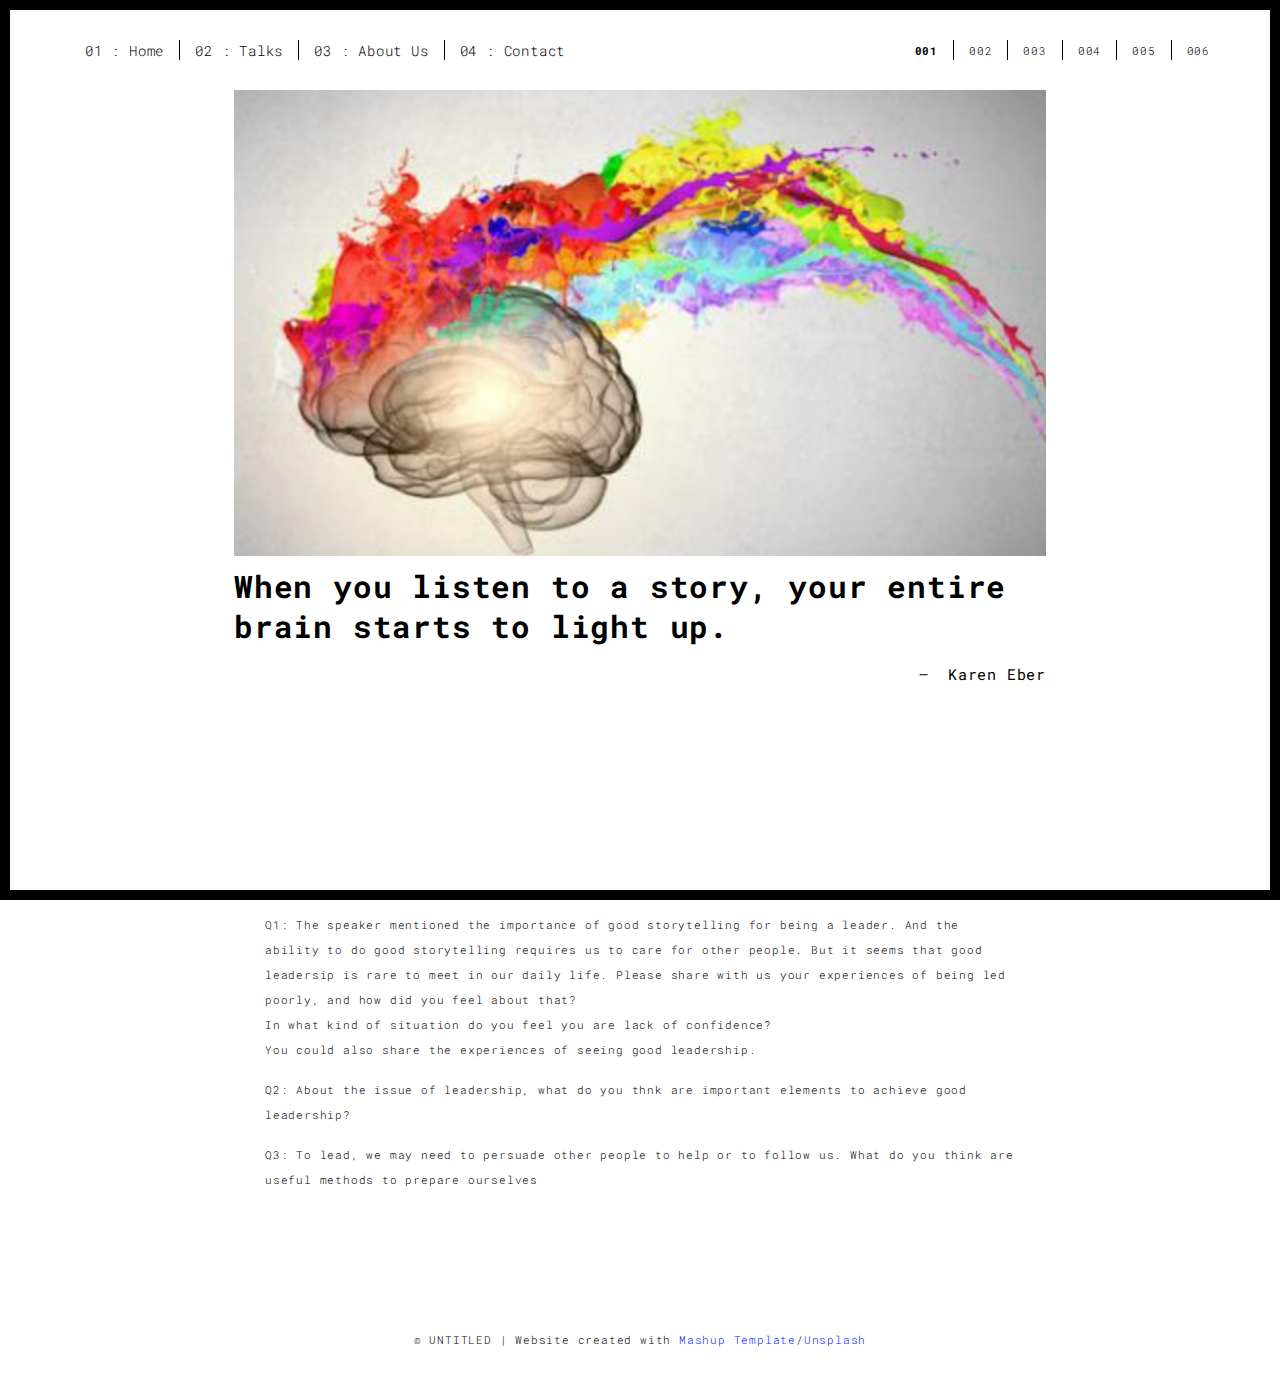
<file: templates/work20210120.html>
<!DOCTYPE html>
<html lang="en">

<head>
  <meta charset="UTF-8">
  <meta content="IE=edge" http-equiv="X-UA-Compatible">
  <meta content="width=device-width,initial-scale=1" name="viewport">
  <meta content="description" name="description">
  <meta name="google" content="notranslate" />
  <meta content="Mashup templates have been developped by Orson.io team" name="author">

  <!-- Disable tap highlight on IE -->
  <meta name="msapplication-tap-highlight" content="no">
  
  <link rel="apple-touch-icon" sizes="180x180" href="../static/assets/apple-icon-180x180.png">
  <link href="../static/assets/favicon.ico" rel="icon">

  <title>Title page</title>  

<link href="../static/main.3f6952e4.css" rel="stylesheet"></head>

<body class="">
<div id="site-border-left"></div>
<div id="site-border-right"></div>
<div id="site-border-top"></div>
<div id="site-border-bottom"></div>
<!-- Add your content of header -->
<header>
  <nav class="navbar  navbar-fixed-top navbar-default">
    <div class="container">
        <button type="button" class="navbar-toggle collapsed" data-toggle="collapse" data-target="#navbar-collapse" aria-expanded="false">
          <span class="sr-only">Toggle navigation</span>
          <span class="icon-bar"></span>
          <span class="icon-bar"></span>
          <span class="icon-bar"></span>
        </button>

      <div class="collapse navbar-collapse" id="navbar-collapse">
        <ul class="nav navbar-nav ">
          <li><a href="./index.html" title="">01 : Home</a></li>
          <li><a href="./works.html" title="">02 : Talks</a></li>
          <li><a href="./about.html" title="">03 : About Us</a></li>
          <li><a href="./contact.html" title="">04 : Contact</a></li>
        </ul>


          <ul class="nav navbar-nav navbar-right navbar-small visible-md visible-lg">
            <li><a href="./index.html" title="" class="active">001</a></li>
            <li><a href="./index.html" title="">002</a></li>
            <li><a href="./index.html" title="">003</a></li>
            <li><a href="./index.html" title="">004</a></li>
            <li><a href="./index.html" title="">005</a></li>
            <li><a href="./index.html" title="">006</a></li>
          </ul>


      </div> 
    </div>
  </nav>
</header>
<div class="section-container">
  <div class="container">
    <div class="row">
      <div class="col-xs-12">
        <!--img src="../static/assets/images/work001-01.jpg" class="img-responsive" alt=""-->
        <!--iframe width="560" height="315" src="https://www.youtube.com/embed/b5ZESpOAolU" frameborder="0" allow="accelerometer; autoplay; clipboard-write; encrypted-media; gyroscope; picture-in-picture" allowfullscreen></iframe-->

        <div class="card-container">
          <div class="text-center">
            <h1 class="h2"> How to build your confidence</h1>
          </div>
          <!--p><a href="https://www.youtube.com/watch?v=b5ZESpOAolU" title="Youtube Links">Youtube</a></p-->
          <img src="../static/assets/images/brain2.png" class="img-responsive" alt="">

          <blockquote>
            <p>When you listen to a story, your entire brain starts to light up.</p>
            <small class="pull-right">Karen Eber</small>
          </blockquote>
        </div>
      </div>

      
      
      <div class="col-md-8 col-md-offset-2 section-container-spacer">
        <div class="row">
          <div class="col-xs-12 col-md-12">
            <iframe width="330" height="auto" src="https://www.youtube.com/embed/Ez5yS4Q5ASA" frameborder="0" allow="accelerometer; autoplay; clipboard-write; encrypted-media; gyroscope; picture-in-picture" allowfullscreen></iframe>
            <p><br>Q1: The speaker mentioned the importance of good storytelling for being a leader. And the ability to do good storytelling requires us to care for other people. But it seems that good leadersip is rare to meet in our daily life. Please share with us your experiences of being led poorly, and how did you feel about that?<br>In what kind of situation do you feel you are lack of confidence?<br>You could also share the experiences of seeing good leadership.</p>
          </div>
          <div class="col-xs-12 col-md-12">
            <!--img src="../static/assets/images/work001-03.jpg" class="img-responsive" alt=""-->
            <p>Q2: About the issue of leadership, what do you thnk are important elements to achieve good leadership?</p>
          </div>
          <div class="col-xs-12 col-md-12">
            <!--img src="../static/assets/images/work001-03.jpg" class="img-responsive" alt=""-->
            <p>Q3: To lead, we may need to persuade other people to help or to follow us. What do you think are useful methods to prepare ourselves</p>
          </div>
        </div>
      </div>

      <!--div class="col-xs-12">
        <img src="../static/assets/images/work001-04.jpg" class="img-responsive" alt="">
      </div-->

    </div>
  </div>
</div>


<footer class="footer-container text-center">
  <div class="container">
    <div class="row">
      <div class="col-xs-12">
        <p>© UNTITLED | Website created with <a href="http://www.mashup-template.com/" title="Create website with free html template">Mashup Template</a>/<a href="https://www.unsplash.com/" title="Beautiful Free Images">Unsplash</a></p>
      </div>
    </div>
  </div>
</footer>

<script>
  document.addEventListener("DOMContentLoaded", function (event) {
     navActivePage();
  });
</script>

<!-- Google Analytics: change UA-XXXXX-X to be your site's ID 

<script>
  (function (i, s, o, g, r, a, m) {
    i['GoogleAnalyticsObject'] = r; i[r] = i[r] || function () {
      (i[r].q = i[r].q || []).push(arguments)
    }, i[r].l = 1 * new Date(); a = s.createElement(o),
      m = s.getElementsByTagName(o)[0]; a.async = 1; a.src = g; m.parentNode.insertBefore(a, m)
  })(window, document, 'script', '//www.google-analytics.com/analytics.js', 'ga');
  ga('create', 'UA-XXXXX-X', 'auto');
  ga('send', 'pageview');
</script>

--> <script type="text/javascript" src="../static/main.70a66962.js"></script></body>

</html>
</file>
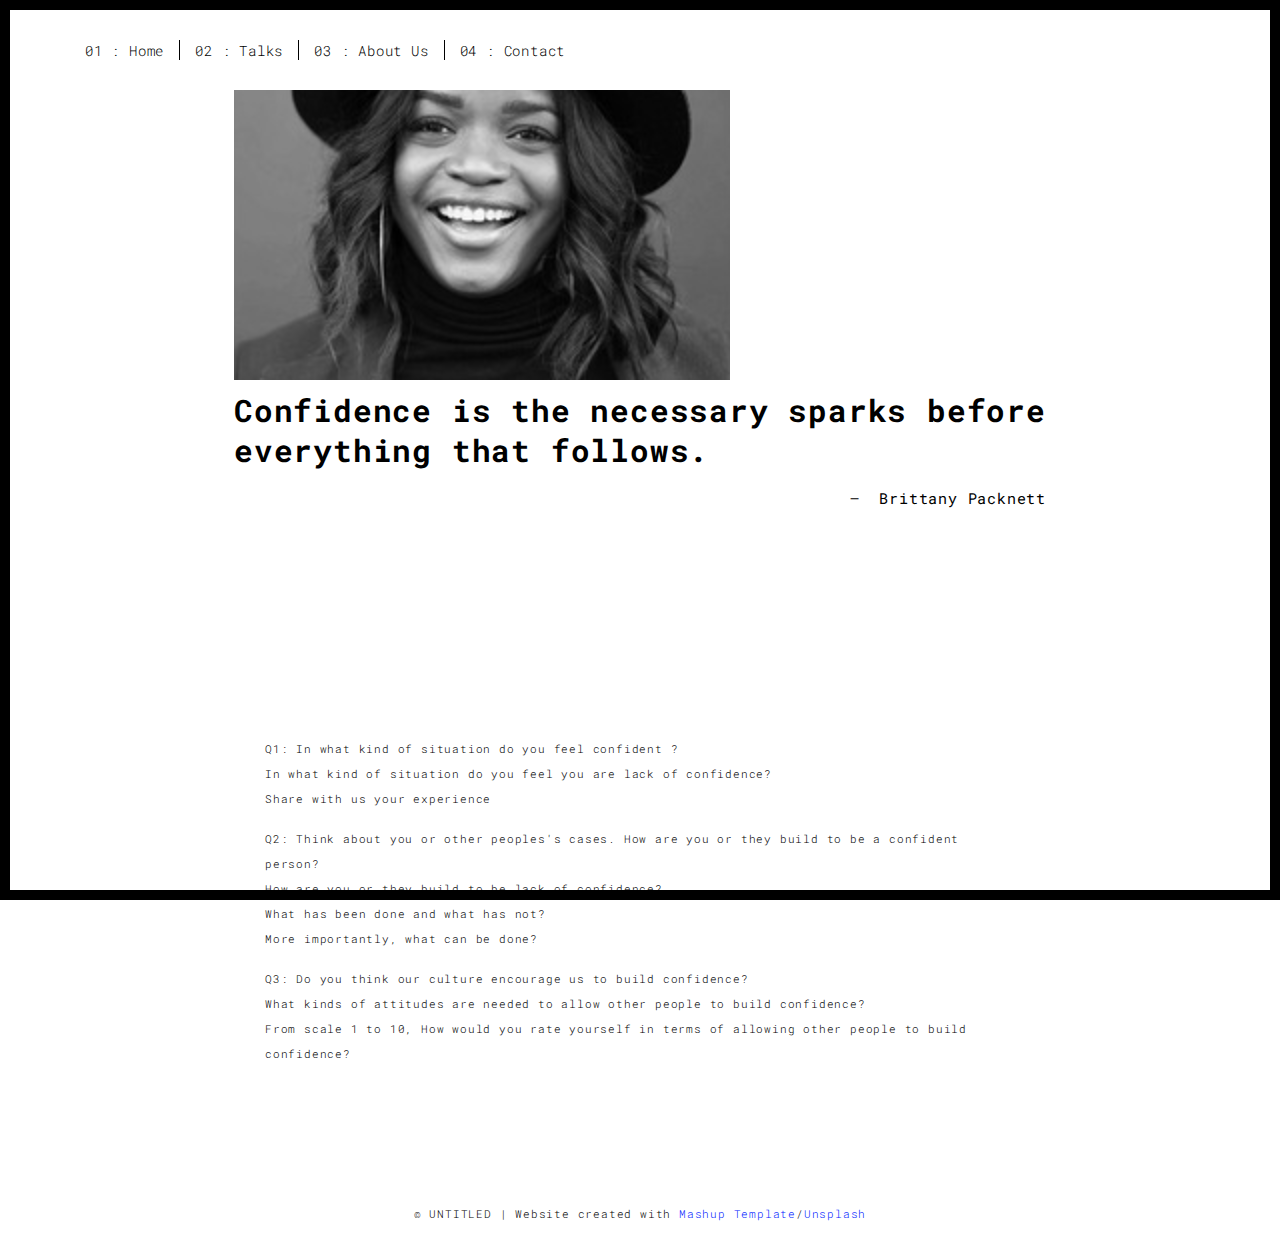
<file: templates/work20210127.html>
<!DOCTYPE html>
<html lang="en">

<head>
  <meta charset="UTF-8">
  <meta content="IE=edge" http-equiv="X-UA-Compatible">
  <meta content="width=device-width,initial-scale=1" name="viewport">
  <meta content="description" name="description">
  <meta name="google" content="notranslate" />
  <meta content="Mashup templates have been developped by Orson.io team" name="author">

  <!-- Disable tap highlight on IE -->
  <meta name="msapplication-tap-highlight" content="no">
  
  <link rel="apple-touch-icon" sizes="180x180" href="../static/assets/apple-icon-180x180.png">
  <link href="../static/assets/favicon.ico" rel="icon">

  <title>Title page</title>  

<link href="../static/main.3f6952e4.css" rel="stylesheet"></head>

<body class="">
<div id="site-border-left"></div>
<div id="site-border-right"></div>
<div id="site-border-top"></div>
<div id="site-border-bottom"></div>
<!-- Add your content of header -->
<header>
  <nav class="navbar  navbar-fixed-top navbar-default">
    <div class="container">
        <button type="button" class="navbar-toggle collapsed" data-toggle="collapse" data-target="#navbar-collapse" aria-expanded="false">
          <span class="sr-only">Toggle navigation</span>
          <span class="icon-bar"></span>
          <span class="icon-bar"></span>
          <span class="icon-bar"></span>
        </button>

      <div class="collapse navbar-collapse" id="navbar-collapse">
        <ul class="nav navbar-nav ">
          <li><a href="./index.html" title="">01 : Home</a></li>
          <li><a href="./works.html" title="">02 : Talks</a></li>
          <li><a href="./about.html" title="">03 : About Us</a></li>
          <li><a href="./contact.html" title="">04 : Contact</a></li>
        </ul>





      </div> 
    </div>
  </nav>
</header>
<div class="section-container">
  <div class="container">
    <div class="row">
      <div class="col-xs-12">
        <!--img src="../static/assets/images/work001-01.jpg" class="img-responsive" alt=""-->
        <!--iframe width="560" height="315" src="https://www.youtube.com/embed/b5ZESpOAolU" frameborder="0" allow="accelerometer; autoplay; clipboard-write; encrypted-media; gyroscope; picture-in-picture" allowfullscreen></iframe-->

        <div class="card-container">
          <div class="text-center">
            <!--h1 class="h2"> How to build your confidence</h1-->
          </div>
          <!--p><a href="https://www.youtube.com/watch?v=b5ZESpOAolU" title="Youtube Links">Youtube</a></p-->
          <img src="../static/assets/images/author.png" class="img-responsive" alt="">
          <blockquote>
            <p>Confidence is the necessary sparks before everything that follows.</p>
            <small class="pull-right">Brittany Packnett</small>
          </blockquote>
        </div>
      </div>

      
      
      <div class="col-md-8 col-md-offset-2 section-container-spacer">
        <div class="row">
          <div class="col-xs-12 col-md-6">
            <iframe width="330" height="auto" src="https://www.youtube.com/embed/b5ZESpOAolU" frameborder="0" allow="accelerometer; autoplay; clipboard-write; encrypted-media; gyroscope; picture-in-picture" allowfullscreen></iframe>
          </div>
          <div class="col-xs-12 col-md-12">
            <p><br>Q1: In what kind of situation do you feel confident ?<br>In what kind of situation do you feel you are lack of confidence?<br>Share with us your experience</p>
          </div>
          <div class="col-xs-12 col-md-12">
            <!--img src="../static/assets/images/work001-03.jpg" class="img-responsive" alt=""-->
            <p>Q2: Think about you or other peoples's cases. How are you or they build to be a confident person?<br>How are you or they build to be lack of confidence?<br>What has been done and what has not?<br>More importantly, what can be done?</p>
          </div>
          <div class="col-xs-12 col-md-12">
            <!--img src="../static/assets/images/work001-03.jpg" class="img-responsive" alt=""-->
            <p>Q3: Do you think our culture encourage us to build confidence?<br>What kinds of attitudes are needed to allow other people to build confidence?<br>From scale 1 to 10, How would you rate yourself in terms of allowing other people to build confidence?</p>
          </div>
        </div>
      </div>

      <!--div class="col-xs-12">
        <img src="../static/assets/images/work001-04.jpg" class="img-responsive" alt="">
      </div-->

    </div>
  </div>
</div>


<footer class="footer-container text-center">
  <div class="container">
    <div class="row">
      <div class="col-xs-12">
        <p>© UNTITLED | Website created with <a href="http://www.mashup-template.com/" title="Create website with free html template">Mashup Template</a>/<a href="https://www.unsplash.com/" title="Beautiful Free Images">Unsplash</a></p>
      </div>
    </div>
  </div>
</footer>

<script>
  document.addEventListener("DOMContentLoaded", function (event) {
     navActivePage();
  });
</script>

<!-- Google Analytics: change UA-XXXXX-X to be your site's ID 

<script>
  (function (i, s, o, g, r, a, m) {
    i['GoogleAnalyticsObject'] = r; i[r] = i[r] || function () {
      (i[r].q = i[r].q || []).push(arguments)
    }, i[r].l = 1 * new Date(); a = s.createElement(o),
      m = s.getElementsByTagName(o)[0]; a.async = 1; a.src = g; m.parentNode.insertBefore(a, m)
  })(window, document, 'script', '//www.google-analytics.com/analytics.js', 'ga');
  ga('create', 'UA-XXXXX-X', 'auto');
  ga('send', 'pageview');
</script>

--> <script type="text/javascript" src="../static/main.70a66962.js"></script></body>

</html>
</file>
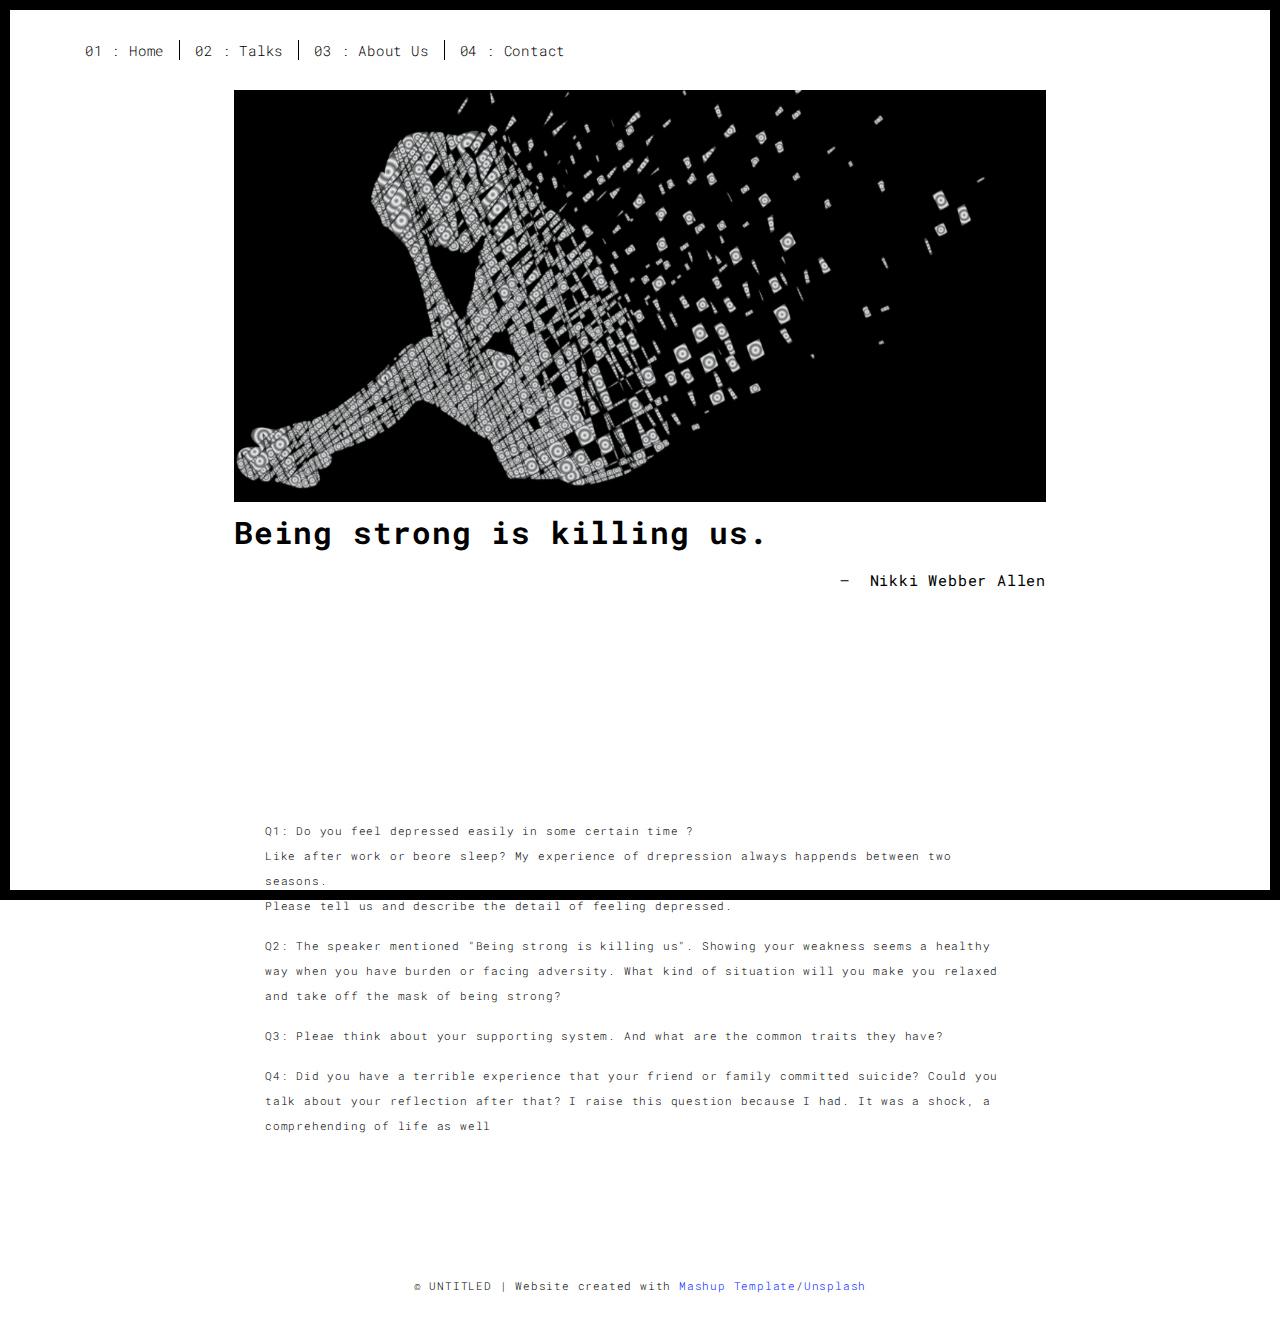
<file: templates/work20210203.html>
<!DOCTYPE html>
<html lang="en">

<head>
  <meta charset="UTF-8">
  <meta content="IE=edge" http-equiv="X-UA-Compatible">
  <meta content="width=device-width,initial-scale=1" name="viewport">
  <meta content="description" name="description">
  <meta name="google" content="notranslate" />
  <meta content="Mashup templates have been developped by Orson.io team" name="author">

  <!-- Disable tap highlight on IE -->
  <meta name="msapplication-tap-highlight" content="no">
  
  <link rel="apple-touch-icon" sizes="180x180" href="../static/assets/apple-icon-180x180.png">
  <link href="../static/assets/favicon.ico" rel="icon">

  <title>Title page</title>  

  <link href="../static/main.3f6952e4.css" rel="stylesheet">
  <!--link href="../static/style.css" rel="stylesheet"-->
</head>

<body class="">
<div id="site-border-left"></div>
<div id="site-border-right"></div>
<div id="site-border-top"></div>
<div id="site-border-bottom"></div>
<!-- Add your content of header -->
<header>
  <nav class="navbar  navbar-fixed-top navbar-default">
    <div class="container">
        <button type="button" class="navbar-toggle collapsed" data-toggle="collapse" data-target="#navbar-collapse" aria-expanded="false">
          <span class="sr-only">Toggle navigation</span>
          <span class="icon-bar"></span>
          <span class="icon-bar"></span>
          <span class="icon-bar"></span>
        </button>

      <div class="collapse navbar-collapse" id="navbar-collapse">
        <ul class="nav navbar-nav ">
          <li><a href="./index.html" title="">01 : Home</a></li>
          <li><a href="./works.html" title="">02 : Talks</a></li>
          <li><a href="./about.html" title="">03 : About Us</a></li>
          <li><a href="./contact.html" title="">04 : Contact</a></li>
        </ul>


          <!--ul class="nav navbar-nav navbar-right navbar-small visible-md visible-lg">
            <li><a href="./index.html" title="" class="active">001</a></li>
            <li><a href="./index.html" title="">002</a></li>
            <li><a href="./index.html" title="">003</a></li>
            <li><a href="./index.html" title="">004</a></li>
            <li><a href="./index.html" title="">005</a></li>
            <li><a href="./index.html" title="">006</a></li>
          </ul-->


      </div> 
    </div>
  </nav>
</header>
<div class="section-container">
  <div class="container">
    <div class="row">
      <div class="col-xs-12">
        <!--img src="../static/assets/images/work001-01.jpg" class="img-responsive" alt=""-->
        <!--iframe width="560" height="315" src="https://www.youtube.com/embed/b5ZESpOAolU" frameborder="0" allow="accelerometer; autoplay; clipboard-write; encrypted-media; gyroscope; picture-in-picture" allowfullscreen></iframe-->

        <div class="card-container">
          <div class="text-center">
            <!--h1 class="h2">Don't suffer your depression in silence</h1-->
          </div>
          <!--p><a href="https://www.youtube.com/watch?v=b5ZESpOAolU" title="Youtube Links">Youtube</a></p-->
          <img src="../static/assets/images/depression.png" class="img-responsive" alt="">
          <blockquote>
            <p>Being strong is killing us.</p>
            <small class="pull-right">Nikki Webber Allen</small>
          </blockquote>
        </div>
      </div>

      <div class="col-md-8 col-md-offset-2 section-container-spacer">
        <div class="row">
          <div class="col-xs-12 col-md-6">
            <iframe width="330" height="auto" src="https://www.youtube.com/embed/shG0ezBeeJc" frameborder="0" allow="accelerometer; autoplay; clipboard-write; encrypted-media; gyroscope; picture-in-picture" allowfullscreen></iframe>
          </div>
          <!--div class="col-xs-12 col-md-6">
            <iframe width="560" height="315" src="https://www.youtube.com/embed/shG0ezBeeJc" frameborder="0" allow="accelerometer; autoplay; clipboard-write; encrypted-media; gyroscope; picture-in-picture" allowfullscreen></iframe>
          </div-->
          <div class="col-xs-12 col-md-12">
            <p><br>Q1: Do you feel depressed easily in some certain time ?<br>Like after work or beore sleep? My experience of drepression always happends between two seasons.<br>Please tell us and describe the detail of feeling depressed.</p>
          </div>
          <div class="col-xs-12 col-md-12">
            <!--img src="../static/assets/images/work001-03.jpg" class="img-responsive" alt=""-->
            <p>Q2: The speaker mentioned "Being strong is killing us". Showing your weakness seems a healthy way when you have burden or facing adversity. What kind of situation will you make you relaxed and take off the mask of being strong?</p>
          </div>
          <div class="col-xs-12 col-md-12">
            <!--img src="../static/assets/images/work001-03.jpg" class="img-responsive" alt=""-->
            <p>Q3: Pleae think about your supporting system. And what are the common traits they have?</p>
          </div>
          <div class="col-xs-12 col-md-12">
            <!--img src="../static/assets/images/work001-03.jpg" class="img-responsive" alt=""-->
            <p>Q4: Did you have a terrible experience that your friend or family committed suicide? Could you talk about your reflection after that? I raise this question because I had. It was a shock, a comprehending of life as well</p>
          </div>
        </div>
      </div>

      <!--div class="col-xs-12">
        <img src="../static/assets/images/work001-04.jpg" class="img-responsive" alt="">
      </div-->

    </div>
  </div>
</div>


<footer class="footer-container text-center">
  <div class="container">
    <div class="row">
      <div class="col-xs-12">
        <p>© UNTITLED | Website created with <a href="http://www.mashup-template.com/" title="Create website with free html template">Mashup Template</a>/<a href="https://www.unsplash.com/" title="Beautiful Free Images">Unsplash</a></p>
      </div>
    </div>
  </div>
</footer>

<script>
  document.addEventListener("DOMContentLoaded", function (event) {
     navActivePage();
  });
</script>

<!-- Google Analytics: change UA-XXXXX-X to be your site's ID 

<script>
  (function (i, s, o, g, r, a, m) {
    i['GoogleAnalyticsObject'] = r; i[r] = i[r] || function () {
      (i[r].q = i[r].q || []).push(arguments)
    }, i[r].l = 1 * new Date(); a = s.createElement(o),
      m = s.getElementsByTagName(o)[0]; a.async = 1; a.src = g; m.parentNode.insertBefore(a, m)
  })(window, document, 'script', '//www.google-analytics.com/analytics.js', 'ga');
  ga('create', 'UA-XXXXX-X', 'auto');
  ga('send', 'pageview');
</script>

--> <script type="text/javascript" src="../static/main.70a66962.js"></script></body>

</html>
</file>
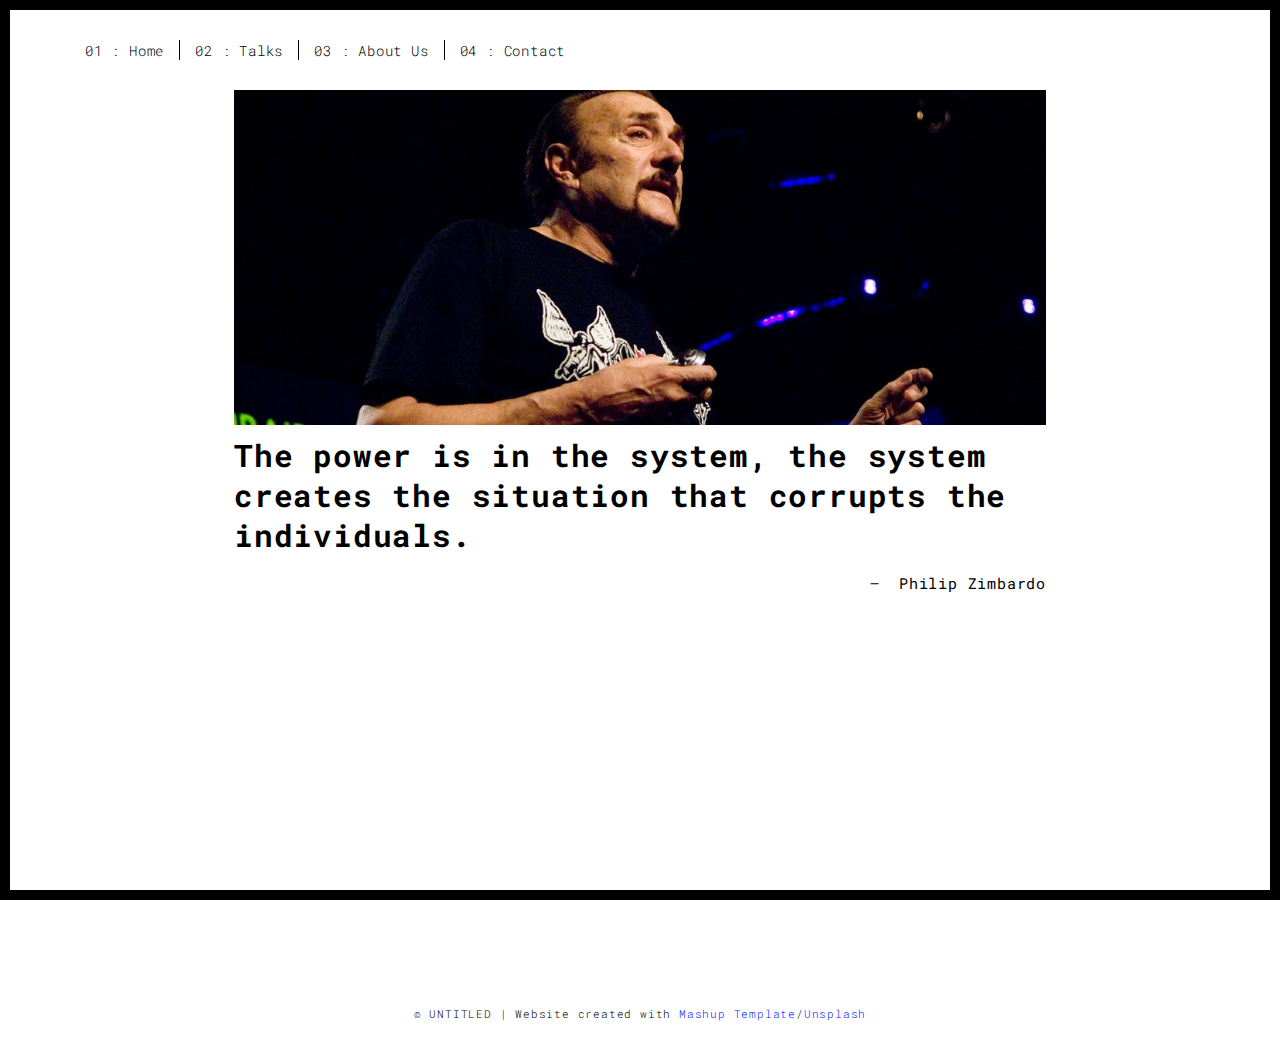
<file: templates/work20210224.html>
<!DOCTYPE html>
<html lang="en">

<head>
  <meta charset="UTF-8">
  <meta content="IE=edge" http-equiv="X-UA-Compatible">
  <meta content="width=device-width,initial-scale=1" name="viewport">
  <meta content="description" name="description">
  <meta name="google" content="notranslate" />
  <meta content="Mashup templates have been developped by Orson.io team" name="author">

  <!-- Disable tap highlight on IE -->
  <meta name="msapplication-tap-highlight" content="no">
  
  <link rel="apple-touch-icon" sizes="180x180" href="../static/assets/apple-icon-180x180.png">
  <link href="../static/assets/favicon.ico" rel="icon">

  <title>Title page</title>  

  <link href="../static/main.3f6952e4.css" rel="stylesheet">
  <!--link href="../static/style.css" rel="stylesheet"-->
</head>

<body class="">
<div id="site-border-left"></div>
<div id="site-border-right"></div>
<div id="site-border-top"></div>
<div id="site-border-bottom"></div>
<!-- Add your content of header -->
<header>
  <nav class="navbar  navbar-fixed-top navbar-default">
    <div class="container">
        <button type="button" class="navbar-toggle collapsed" data-toggle="collapse" data-target="#navbar-collapse" aria-expanded="false">
          <span class="sr-only">Toggle navigation</span>
          <span class="icon-bar"></span>
          <span class="icon-bar"></span>
          <span class="icon-bar"></span>
        </button>

      <div class="collapse navbar-collapse" id="navbar-collapse">
        <ul class="nav navbar-nav ">
          <li><a href="./index.html" title="">01 : Home</a></li>
          <li><a href="./works.html" title="">02 : Talks</a></li>
          <li><a href="./about.html" title="">03 : About Us</a></li>
          <li><a href="./contact.html" title="">04 : Contact</a></li>
        </ul>


          <!--ul class="nav navbar-nav navbar-right navbar-small visible-md visible-lg">
            <li><a href="./index.html" title="" class="active">001</a></li>
            <li><a href="./index.html" title="">002</a></li>
            <li><a href="./index.html" title="">003</a></li>
            <li><a href="./index.html" title="">004</a></li>
            <li><a href="./index.html" title="">005</a></li>
            <li><a href="./index.html" title="">006</a></li>
          </ul-->


      </div> 
    </div>
  </nav>
</header>
<div class="section-container">
  <div class="container">
    <div class="row">
      <div class="col-xs-12">
        <!--img src="../static/assets/images/work001-01.jpg" class="img-responsive" alt=""-->
        <!--iframe width="560" height="315" src="https://www.youtube.com/embed/b5ZESpOAolU" frameborder="0" allow="accelerometer; autoplay; clipboard-write; encrypted-media; gyroscope; picture-in-picture" allowfullscreen></iframe-->

        <div class="card-container">
          <div class="text-center">
            <!--h1 class="h2">Don't suffer your depression in silence</h1-->
          </div>
          <!--p><a href="https://www.youtube.com/watch?v=b5ZESpOAolU" title="Youtube Links">Youtube</a></p-->
          <img src="../static/assets/images/evil1.jpg" class="img-responsive" alt="">
          <blockquote>
            <p>The power is in the system, the system creates the situation that corrupts the individuals.</p>
            <small class="pull-right">Philip Zimbardo</small>
          </blockquote>
        </div>
      </div>

      <div class="col-md-8 col-md-offset-2 section-container-spacer">
        <div class="row">
          <div class="col-xs-12 col-md-6">
            <iframe width="330" height="auto" src="https://www.youtube.com/embed/OsFEV35tWsg" frameborder="0" allow="accelerometer; autoplay; clipboard-write; encrypted-media; gyroscope; picture-in-picture" allowfullscreen></iframe>
          </div>
          <!--div class="col-xs-12 col-md-6">
            <iframe width="560" height="315" src="https://www.youtube.com/embed/shG0ezBeeJc" frameborder="0" allow="accelerometer; autoplay; clipboard-write; encrypted-media; gyroscope; picture-in-picture" allowfullscreen></iframe>
          </div-->
          <div class="col-xs-12 col-md-12">
            <p><br></p>
          </div>
          <div class="col-xs-12 col-md-12">
            <!--img src="../static/assets/images/work001-03.jpg" class="img-responsive" alt=""-->
            <p></p>
          </div>
          <div class="col-xs-12 col-md-12">
            <!--img src="../static/assets/images/work001-03.jpg" class="img-responsive" alt=""-->
            <p></p>
          </div>
          <div class="col-xs-12 col-md-12">
            <!--img src="../static/assets/images/work001-03.jpg" class="img-responsive" alt=""-->
            <p></p>
          </div>
        </div>
      </div>

      <!--div class="col-xs-12">
        <img src="../static/assets/images/work001-04.jpg" class="img-responsive" alt="">
      </div-->

    </div>
  </div>
</div>


<footer class="footer-container text-center">
  <div class="container">
    <div class="row">
      <div class="col-xs-12">
        <p>© UNTITLED | Website created with <a href="http://www.mashup-template.com/" title="Create website with free html template">Mashup Template</a>/<a href="https://www.unsplash.com/" title="Beautiful Free Images">Unsplash</a></p>
      </div>
    </div>
  </div>
</footer>

<script>
  document.addEventListener("DOMContentLoaded", function (event) {
     navActivePage();
  });
</script>

<!-- Google Analytics: change UA-XXXXX-X to be your site's ID 

<script>
  (function (i, s, o, g, r, a, m) {
    i['GoogleAnalyticsObject'] = r; i[r] = i[r] || function () {
      (i[r].q = i[r].q || []).push(arguments)
    }, i[r].l = 1 * new Date(); a = s.createElement(o),
      m = s.getElementsByTagName(o)[0]; a.async = 1; a.src = g; m.parentNode.insertBefore(a, m)
  })(window, document, 'script', '//www.google-analytics.com/analytics.js', 'ga');
  ga('create', 'UA-XXXXX-X', 'auto');
  ga('send', 'pageview');
</script>

--> <script type="text/javascript" src="../static/main.70a66962.js"></script></body>

</html>
</file>
<file: static/style.css>
body {
 background-color: light-green
}

.video-container {
position:relative;
padding-bottom:56.25%;
padding-top:30px;
height:0;
overflow:hidden;
}

.video-container iframe, .video-container object, .video-container embed {
position:absolute;
top:0;
left:0;
width:100%;
height:100%;
}
</file>
<file: static/main.3f6952e4.css>
@import url(https://fonts.googleapis.com/css?family=Roboto:900|Roboto+Mono:300,400,700);@import url(https://maxcdn.bootstrapcdn.com/font-awesome/4.7.0/css/font-awesome.min.css);/*!
 * Bootstrap v3.3.7 (http://getbootstrap.com)
 * Copyright 2011-2016 Twitter, Inc.
 * Licensed under MIT (https://github.com/twbs/bootstrap/blob/master/LICENSE)
 */

/*! normalize.css v3.0.3 | MIT License | github.com/necolas/normalize.css */html{font-family:sans-serif;-ms-text-size-adjust:100%;-webkit-text-size-adjust:100%}body{margin:0}article,aside,details,figcaption,figure,footer,header,hgroup,main,menu,nav,section,summary{display:block}audio,canvas,progress,video{display:inline-block;vertical-align:baseline}audio:not([controls]){display:none;height:0}[hidden],template{display:none}a{background-color:transparent}a:active,a:hover{outline:0}abbr[title]{border-bottom:1px dotted}b,strong{font-weight:700}dfn{font-style:italic}h1{font-size:2em;margin:.67em 0}mark{background:#ff0;color:#000}small{font-size:80%}sub,sup{font-size:75%;line-height:0;position:relative;vertical-align:baseline}sup{top:-.5em}sub{bottom:-.25em}img{border:0}svg:not(:root){overflow:hidden}figure{margin:1em 40px}hr{box-sizing:content-box;height:0}pre{overflow:auto}code,kbd,pre,samp{font-family:monospace,monospace;font-size:1em}button,input,optgroup,select,textarea{color:inherit;font:inherit;margin:0}button{overflow:visible}button,select{text-transform:none}button,html input[type=button],input[type=reset],input[type=submit]{-webkit-appearance:button;cursor:pointer}button[disabled],html input[disabled]{cursor:default}button::-moz-focus-inner,input::-moz-focus-inner{border:0;padding:0}input{line-height:normal}input[type=checkbox],input[type=radio]{box-sizing:border-box;padding:0}input[type=number]::-webkit-inner-spin-button,input[type=number]::-webkit-outer-spin-button{height:auto}input[type=search]{-webkit-appearance:textfield;box-sizing:content-box}input[type=search]::-webkit-search-cancel-button,input[type=search]::-webkit-search-decoration{-webkit-appearance:none}fieldset{border:1px solid silver;margin:0 2px;padding:.35em .625em .75em}textarea{overflow:auto}optgroup{font-weight:700}table{border-collapse:collapse;border-spacing:0}td,th{padding:0}

/*! Source: https://github.com/h5bp/html5-boilerplate/blob/master/src/css/main.css */@media print{*,:after,:before{background:transparent!important;color:#000!important;box-shadow:none!important;text-shadow:none!important}a,a:visited{text-decoration:underline}a[href]:after{content:" (" attr(href) ")"}abbr[title]:after{content:" (" attr(title) ")"}a[href^="#"]:after,a[href^="javascript:"]:after{content:""}blockquote,pre{border:1px solid #999;page-break-inside:avoid}thead{display:table-header-group}img,tr{page-break-inside:avoid}img{max-width:100%!important}h2,h3,p{orphans:3;widows:3}h2,h3{page-break-after:avoid}.navbar{display:none}.btn>.caret,.dropup>.btn>.caret{border-top-color:#000!important}.label{border:1px solid #000}.table{border-collapse:collapse!important}.table td,.table th{background-color:#fff!important}.table-bordered td,.table-bordered th{border:1px solid #ddd!important}}*,:after,:before{-webkit-box-sizing:border-box;-moz-box-sizing:border-box;box-sizing:border-box}html{font-size:10px;-webkit-tap-highlight-color:transparent}body{font-family:Roboto Mono,Helvetica,Arial,sans-serif;font-size:11px;line-height:1.78;color:#000;background-color:#fff}button,input,select,textarea{font-family:inherit;font-size:inherit;line-height:inherit}a{color:#001aff;text-decoration:none}a:focus,a:hover{color:#0012b3;text-decoration:underline}a:focus{outline:5px auto -webkit-focus-ring-color;outline-offset:-2px}figure{margin:0}img{vertical-align:middle}.img-responsive{display:black;max-width:100%;height:auto}.img-rounded{border-radius:0}.img-thumbnail{padding:4px;line-height:1.78;background-color:#fff;border:1px solid #ddd;border-radius:0;-webkit-transition:all .2s ease-in-out;-o-transition:all .2s ease-in-out;transition:all .2s ease-in-out;display:inline-block;max-width:100%;height:auto}.img-circle{border-radius:50%}hr{margin-top:19px;margin-bottom:19px;border:0;border-top:1px solid #eee}.sr-only{position:absolute;width:1px;height:1px;margin:-1px;padding:0;overflow:hidden;clip:rect(0,0,0,0);border:0}.sr-only-focusable:active,.sr-only-focusable:focus{position:static;width:auto;height:auto;margin:0;overflow:visible;clip:auto}[role=button]{cursor:pointer}.h1,.h2,.h3,.h4,.h5,.h6,h1,h2,h3,h4,h5,h6{font-family:Roboto Mono,Helvetica,Arial,sans-serif;font-weight:700;line-height:1.1;color:#000}.h1 .small,.h1 small,.h2 .small,.h2 small,.h3 .small,.h3 small,.h4 .small,.h4 small,.h5 .small,.h5 small,.h6 .small,.h6 small,h1 .small,h1 small,h2 .small,h2 small,h3 .small,h3 small,h4 .small,h4 small,h5 .small,h5 small,h6 .small,h6 small{font-weight:400;line-height:1;color:#777}.h1,.h2,.h3,h1,h2,h3{margin-top:19px;margin-bottom:9.5px}.h1 .small,.h1 small,.h2 .small,.h2 small,.h3 .small,.h3 small,h1 .small,h1 small,h2 .small,h2 small,h3 .small,h3 small{font-size:65%}.h4,.h5,.h6,h4,h5,h6{margin-top:9.5px;margin-bottom:9.5px}.h4 .small,.h4 small,.h5 .small,.h5 small,.h6 .small,.h6 small,h4 .small,h4 small,h5 .small,h5 small,h6 .small,h6 small{font-size:75%}.h1,h1{font-size:70px}.h2,h2{font-size:30px}.h3,h3{font-size:20px}.h4,.h5,h4,h5{font-size:11px}.h6,h6{font-size:10px}p{margin:0 0 9.5px}.lead{margin-bottom:19px;font-size:12px;font-weight:300;line-height:1.4}@media (min-width:768px){.lead{font-size:16.5px}}.small,small{font-size:90%}.mark,mark{background-color:#fcf8e3;padding:.2em}.text-left{text-align:left}.text-right{text-align:right}.text-center{text-align:center}.text-justify{text-align:justify}.text-nowrap{white-space:nowrap}.text-lowercase{text-transform:lowercase}.initialism,.text-uppercase{text-transform:uppercase}.text-capitalize{text-transform:capitalize}.text-muted{color:#777}.text-primary{color:#001aff}a.text-primary:focus,a.text-primary:hover{color:#0015cc}.text-success{color:#fff}a.text-success:focus,a.text-success:hover{color:#e6e6e6}.text-info{color:#31708f}a.text-info:focus,a.text-info:hover{color:#245269}.text-warning{color:#8a6d3b}a.text-warning:focus,a.text-warning:hover{color:#66512c}.text-danger{color:#fff}a.text-danger:focus,a.text-danger:hover{color:#e6e6e6}.bg-primary{color:#fff;background-color:#001aff}a.bg-primary:focus,a.bg-primary:hover{background-color:#0015cc}.bg-success,a.bg-success:focus,a.bg-success:hover{background-color:#000}.bg-info{background-color:#d9edf7}a.bg-info:focus,a.bg-info:hover{background-color:#afd9ee}.bg-warning{background-color:#fcf8e3}a.bg-warning:focus,a.bg-warning:hover{background-color:#f7ecb5}.bg-danger{background-color:red}a.bg-danger:focus,a.bg-danger:hover{background-color:#c00}.page-header{padding-bottom:8.5px;margin:38px 0 19px;border-bottom:1px solid #eee}ol,ul{margin-top:0;margin-bottom:9.5px}ol ol,ol ul,ul ol,ul ul{margin-bottom:0}.list-inline,.list-unstyled{padding-left:0;list-style:none}.list-inline{margin-left:-5px}.list-inline>li{display:inline-block;padding-left:5px;padding-right:5px}dl{margin-top:0;margin-bottom:19px}dd,dt{line-height:1.78}dt{font-weight:700}dd{margin-left:0}.dl-horizontal dd:after,.dl-horizontal dd:before{content:" ";display:table}.dl-horizontal dd:after{clear:both}@media (min-width:768px){.dl-horizontal dt{float:left;width:160px;clear:left;text-align:right;overflow:hidden;text-overflow:ellipsis;white-space:nowrap}.dl-horizontal dd{margin-left:180px}}abbr[data-original-title],abbr[title]{cursor:help;border-bottom:1px dotted #777}.initialism{font-size:90%}blockquote{padding:9.5px 19px;margin:0 0 19px;font-size:13.75px;border-left:5px solid #eee}blockquote ol:last-child,blockquote p:last-child,blockquote ul:last-child{margin-bottom:0}blockquote .small,blockquote footer,blockquote small{display:block;font-size:80%;line-height:1.78;color:#777}blockquote .small:before,blockquote footer:before,blockquote small:before{content:"\2014   \A0"}.blockquote-reverse,blockquote.pull-right{padding-right:15px;padding-left:0;border-right:5px solid #eee;border-left:0;text-align:right}.blockquote-reverse .small:before,.blockquote-reverse footer:before,.blockquote-reverse small:before,blockquote.pull-right .small:before,blockquote.pull-right footer:before,blockquote.pull-right small:before{content:""}.blockquote-reverse .small:after,.blockquote-reverse footer:after,.blockquote-reverse small:after,blockquote.pull-right .small:after,blockquote.pull-right footer:after,blockquote.pull-right small:after{content:"\A0   \2014"}address{margin-bottom:19px;font-style:normal;line-height:1.78}code,kbd,pre,samp{font-family:Menlo,Monaco,Consolas,Courier New,monospace}code{color:#c7254e;background-color:#f9f2f4}code,kbd{padding:2px 4px;font-size:90%;border-radius:0}kbd{color:#fff;background-color:#333;box-shadow:inset 0 -1px 0 rgba(0,0,0,.25)}kbd kbd{padding:0;font-size:100%;font-weight:700;box-shadow:none}pre{display:block;padding:9px;margin:0 0 9.5px;font-size:10px;line-height:1.78;word-break:break-all;word-wrap:break-word;color:#333;background-color:#f5f5f5;border:1px solid #ccc;border-radius:0}pre code{padding:0;font-size:inherit;color:inherit;white-space:pre-wrap;background-color:transparent;border-radius:0}.pre-scrollable{max-height:340px;overflow-y:scroll}.container{margin-right:auto;margin-left:auto;padding-left:15px;padding-right:15px}.container:after,.container:before{content:" ";display:table}.container:after{clear:both}@media (min-width:768px){.container{width:750px}}@media (min-width:992px){.container{width:970px}}@media (min-width:1200px){.container{width:1170px}}.container-fluid{margin-right:auto;margin-left:auto;padding-left:15px;padding-right:15px}.container-fluid:after,.container-fluid:before{content:" ";display:table}.container-fluid:after{clear:both}.row{margin-left:-15px;margin-right:-15px}.row:after,.row:before{content:" ";display:table}.row:after{clear:both}.col-lg-1,.col-lg-2,.col-lg-3,.col-lg-4,.col-lg-5,.col-lg-6,.col-lg-7,.col-lg-8,.col-lg-9,.col-lg-10,.col-lg-11,.col-lg-12,.col-md-1,.col-md-2,.col-md-3,.col-md-4,.col-md-5,.col-md-6,.col-md-7,.col-md-8,.col-md-9,.col-md-10,.col-md-11,.col-md-12,.col-sm-1,.col-sm-2,.col-sm-3,.col-sm-4,.col-sm-5,.col-sm-6,.col-sm-7,.col-sm-8,.col-sm-9,.col-sm-10,.col-sm-11,.col-sm-12,.col-xs-1,.col-xs-2,.col-xs-3,.col-xs-4,.col-xs-5,.col-xs-6,.col-xs-7,.col-xs-8,.col-xs-9,.col-xs-10,.col-xs-11,.col-xs-12{position:relative;min-height:1px;padding-left:15px;padding-right:15px}.col-xs-1,.col-xs-2,.col-xs-3,.col-xs-4,.col-xs-5,.col-xs-6,.col-xs-7,.col-xs-8,.col-xs-9,.col-xs-10,.col-xs-11,.col-xs-12{float:left}.col-xs-1{width:8.33333%}.col-xs-2{width:16.66667%}.col-xs-3{width:25%}.col-xs-4{width:33.33333%}.col-xs-5{width:41.66667%}.col-xs-6{width:50%}.col-xs-7{width:58.33333%}.col-xs-8{width:66.66667%}.col-xs-9{width:75%}.col-xs-10{width:83.33333%}.col-xs-11{width:91.66667%}.col-xs-12{width:100%}.col-xs-pull-0{right:auto}.col-xs-pull-1{right:8.33333%}.col-xs-pull-2{right:16.66667%}.col-xs-pull-3{right:25%}.col-xs-pull-4{right:33.33333%}.col-xs-pull-5{right:41.66667%}.col-xs-pull-6{right:50%}.col-xs-pull-7{right:58.33333%}.col-xs-pull-8{right:66.66667%}.col-xs-pull-9{right:75%}.col-xs-pull-10{right:83.33333%}.col-xs-pull-11{right:91.66667%}.col-xs-pull-12{right:100%}.col-xs-push-0{left:auto}.col-xs-push-1{left:8.33333%}.col-xs-push-2{left:16.66667%}.col-xs-push-3{left:25%}.col-xs-push-4{left:33.33333%}.col-xs-push-5{left:41.66667%}.col-xs-push-6{left:50%}.col-xs-push-7{left:58.33333%}.col-xs-push-8{left:66.66667%}.col-xs-push-9{left:75%}.col-xs-push-10{left:83.33333%}.col-xs-push-11{left:91.66667%}.col-xs-push-12{left:100%}.col-xs-offset-0{margin-left:0}.col-xs-offset-1{margin-left:8.33333%}.col-xs-offset-2{margin-left:16.66667%}.col-xs-offset-3{margin-left:25%}.col-xs-offset-4{margin-left:33.33333%}.col-xs-offset-5{margin-left:41.66667%}.col-xs-offset-6{margin-left:50%}.col-xs-offset-7{margin-left:58.33333%}.col-xs-offset-8{margin-left:66.66667%}.col-xs-offset-9{margin-left:75%}.col-xs-offset-10{margin-left:83.33333%}.col-xs-offset-11{margin-left:91.66667%}.col-xs-offset-12{margin-left:100%}@media (min-width:768px){.col-sm-1,.col-sm-2,.col-sm-3,.col-sm-4,.col-sm-5,.col-sm-6,.col-sm-7,.col-sm-8,.col-sm-9,.col-sm-10,.col-sm-11,.col-sm-12{float:left}.col-sm-1{width:8.33333%}.col-sm-2{width:16.66667%}.col-sm-3{width:25%}.col-sm-4{width:33.33333%}.col-sm-5{width:41.66667%}.col-sm-6{width:50%}.col-sm-7{width:58.33333%}.col-sm-8{width:66.66667%}.col-sm-9{width:75%}.col-sm-10{width:83.33333%}.col-sm-11{width:91.66667%}.col-sm-12{width:100%}.col-sm-pull-0{right:auto}.col-sm-pull-1{right:8.33333%}.col-sm-pull-2{right:16.66667%}.col-sm-pull-3{right:25%}.col-sm-pull-4{right:33.33333%}.col-sm-pull-5{right:41.66667%}.col-sm-pull-6{right:50%}.col-sm-pull-7{right:58.33333%}.col-sm-pull-8{right:66.66667%}.col-sm-pull-9{right:75%}.col-sm-pull-10{right:83.33333%}.col-sm-pull-11{right:91.66667%}.col-sm-pull-12{right:100%}.col-sm-push-0{left:auto}.col-sm-push-1{left:8.33333%}.col-sm-push-2{left:16.66667%}.col-sm-push-3{left:25%}.col-sm-push-4{left:33.33333%}.col-sm-push-5{left:41.66667%}.col-sm-push-6{left:50%}.col-sm-push-7{left:58.33333%}.col-sm-push-8{left:66.66667%}.col-sm-push-9{left:75%}.col-sm-push-10{left:83.33333%}.col-sm-push-11{left:91.66667%}.col-sm-push-12{left:100%}.col-sm-offset-0{margin-left:0}.col-sm-offset-1{margin-left:8.33333%}.col-sm-offset-2{margin-left:16.66667%}.col-sm-offset-3{margin-left:25%}.col-sm-offset-4{margin-left:33.33333%}.col-sm-offset-5{margin-left:41.66667%}.col-sm-offset-6{margin-left:50%}.col-sm-offset-7{margin-left:58.33333%}.col-sm-offset-8{margin-left:66.66667%}.col-sm-offset-9{margin-left:75%}.col-sm-offset-10{margin-left:83.33333%}.col-sm-offset-11{margin-left:91.66667%}.col-sm-offset-12{margin-left:100%}}@media (min-width:992px){.col-md-1,.col-md-2,.col-md-3,.col-md-4,.col-md-5,.col-md-6,.col-md-7,.col-md-8,.col-md-9,.col-md-10,.col-md-11,.col-md-12{float:left}.col-md-1{width:8.33333%}.col-md-2{width:16.66667%}.col-md-3{width:25%}.col-md-4{width:33.33333%}.col-md-5{width:41.66667%}.col-md-6{width:50%}.col-md-7{width:58.33333%}.col-md-8{width:66.66667%}.col-md-9{width:75%}.col-md-10{width:83.33333%}.col-md-11{width:91.66667%}.col-md-12{width:100%}.col-md-pull-0{right:auto}.col-md-pull-1{right:8.33333%}.col-md-pull-2{right:16.66667%}.col-md-pull-3{right:25%}.col-md-pull-4{right:33.33333%}.col-md-pull-5{right:41.66667%}.col-md-pull-6{right:50%}.col-md-pull-7{right:58.33333%}.col-md-pull-8{right:66.66667%}.col-md-pull-9{right:75%}.col-md-pull-10{right:83.33333%}.col-md-pull-11{right:91.66667%}.col-md-pull-12{right:100%}.col-md-push-0{left:auto}.col-md-push-1{left:8.33333%}.col-md-push-2{left:16.66667%}.col-md-push-3{left:25%}.col-md-push-4{left:33.33333%}.col-md-push-5{left:41.66667%}.col-md-push-6{left:50%}.col-md-push-7{left:58.33333%}.col-md-push-8{left:66.66667%}.col-md-push-9{left:75%}.col-md-push-10{left:83.33333%}.col-md-push-11{left:91.66667%}.col-md-push-12{left:100%}.col-md-offset-0{margin-left:0}.col-md-offset-1{margin-left:8.33333%}.col-md-offset-2{margin-left:16.66667%}.col-md-offset-3{margin-left:25%}.col-md-offset-4{margin-left:33.33333%}.col-md-offset-5{margin-left:41.66667%}.col-md-offset-6{margin-left:50%}.col-md-offset-7{margin-left:58.33333%}.col-md-offset-8{margin-left:66.66667%}.col-md-offset-9{margin-left:75%}.col-md-offset-10{margin-left:83.33333%}.col-md-offset-11{margin-left:91.66667%}.col-md-offset-12{margin-left:100%}}@media (min-width:1200px){.col-lg-1,.col-lg-2,.col-lg-3,.col-lg-4,.col-lg-5,.col-lg-6,.col-lg-7,.col-lg-8,.col-lg-9,.col-lg-10,.col-lg-11,.col-lg-12{float:left}.col-lg-1{width:8.33333%}.col-lg-2{width:16.66667%}.col-lg-3{width:25%}.col-lg-4{width:33.33333%}.col-lg-5{width:41.66667%}.col-lg-6{width:50%}.col-lg-7{width:58.33333%}.col-lg-8{width:66.66667%}.col-lg-9{width:75%}.col-lg-10{width:83.33333%}.col-lg-11{width:91.66667%}.col-lg-12{width:100%}.col-lg-pull-0{right:auto}.col-lg-pull-1{right:8.33333%}.col-lg-pull-2{right:16.66667%}.col-lg-pull-3{right:25%}.col-lg-pull-4{right:33.33333%}.col-lg-pull-5{right:41.66667%}.col-lg-pull-6{right:50%}.col-lg-pull-7{right:58.33333%}.col-lg-pull-8{right:66.66667%}.col-lg-pull-9{right:75%}.col-lg-pull-10{right:83.33333%}.col-lg-pull-11{right:91.66667%}.col-lg-pull-12{right:100%}.col-lg-push-0{left:auto}.col-lg-push-1{left:8.33333%}.col-lg-push-2{left:16.66667%}.col-lg-push-3{left:25%}.col-lg-push-4{left:33.33333%}.col-lg-push-5{left:41.66667%}.col-lg-push-6{left:50%}.col-lg-push-7{left:58.33333%}.col-lg-push-8{left:66.66667%}.col-lg-push-9{left:75%}.col-lg-push-10{left:83.33333%}.col-lg-push-11{left:91.66667%}.col-lg-push-12{left:100%}.col-lg-offset-0{margin-left:0}.col-lg-offset-1{margin-left:8.33333%}.col-lg-offset-2{margin-left:16.66667%}.col-lg-offset-3{margin-left:25%}.col-lg-offset-4{margin-left:33.33333%}.col-lg-offset-5{margin-left:41.66667%}.col-lg-offset-6{margin-left:50%}.col-lg-offset-7{margin-left:58.33333%}.col-lg-offset-8{margin-left:66.66667%}.col-lg-offset-9{margin-left:75%}.col-lg-offset-10{margin-left:83.33333%}.col-lg-offset-11{margin-left:91.66667%}.col-lg-offset-12{margin-left:100%}}table{background-color:transparent}caption{padding-top:8px;padding-bottom:8px;color:#777}caption,th{text-align:left}.table{width:100%;max-width:100%;margin-bottom:19px}.table>tbody>tr>td,.table>tbody>tr>th,.table>tfoot>tr>td,.table>tfoot>tr>th,.table>thead>tr>td,.table>thead>tr>th{padding:8px;line-height:1.78;vertical-align:top;border-top:1px solid #ddd}.table>thead>tr>th{vertical-align:bottom;border-bottom:2px solid #ddd}.table>caption+thead>tr:first-child>td,.table>caption+thead>tr:first-child>th,.table>colgroup+thead>tr:first-child>td,.table>colgroup+thead>tr:first-child>th,.table>thead:first-child>tr:first-child>td,.table>thead:first-child>tr:first-child>th{border-top:0}.table>tbody+tbody{border-top:2px solid #ddd}.table .table{background-color:#fff}.table-condensed>tbody>tr>td,.table-condensed>tbody>tr>th,.table-condensed>tfoot>tr>td,.table-condensed>tfoot>tr>th,.table-condensed>thead>tr>td,.table-condensed>thead>tr>th{padding:5px}.table-bordered,.table-bordered>tbody>tr>td,.table-bordered>tbody>tr>th,.table-bordered>tfoot>tr>td,.table-bordered>tfoot>tr>th,.table-bordered>thead>tr>td,.table-bordered>thead>tr>th{border:1px solid #ddd}.table-bordered>thead>tr>td,.table-bordered>thead>tr>th{border-bottom-width:2px}.table-striped>tbody>tr:nth-of-type(odd){background-color:#f9f9f9}.table-hover>tbody>tr:hover{background-color:#f5f5f5}table col[class*=col-]{position:static;float:none;display:table-column}table td[class*=col-],table th[class*=col-]{position:static;float:none;display:table-cell}.table>tbody>tr.active>td,.table>tbody>tr.active>th,.table>tbody>tr>td.active,.table>tbody>tr>th.active,.table>tfoot>tr.active>td,.table>tfoot>tr.active>th,.table>tfoot>tr>td.active,.table>tfoot>tr>th.active,.table>thead>tr.active>td,.table>thead>tr.active>th,.table>thead>tr>td.active,.table>thead>tr>th.active{background-color:#f5f5f5}.table-hover>tbody>tr.active:hover>td,.table-hover>tbody>tr.active:hover>th,.table-hover>tbody>tr:hover>.active,.table-hover>tbody>tr>td.active:hover,.table-hover>tbody>tr>th.active:hover{background-color:#e8e8e8}.table-hover>tbody>tr.success:hover>td,.table-hover>tbody>tr.success:hover>th,.table-hover>tbody>tr:hover>.success,.table-hover>tbody>tr>td.success:hover,.table-hover>tbody>tr>th.success:hover,.table>tbody>tr.success>td,.table>tbody>tr.success>th,.table>tbody>tr>td.success,.table>tbody>tr>th.success,.table>tfoot>tr.success>td,.table>tfoot>tr.success>th,.table>tfoot>tr>td.success,.table>tfoot>tr>th.success,.table>thead>tr.success>td,.table>thead>tr.success>th,.table>thead>tr>td.success,.table>thead>tr>th.success{background-color:#000}.table>tbody>tr.info>td,.table>tbody>tr.info>th,.table>tbody>tr>td.info,.table>tbody>tr>th.info,.table>tfoot>tr.info>td,.table>tfoot>tr.info>th,.table>tfoot>tr>td.info,.table>tfoot>tr>th.info,.table>thead>tr.info>td,.table>thead>tr.info>th,.table>thead>tr>td.info,.table>thead>tr>th.info{background-color:#d9edf7}.table-hover>tbody>tr.info:hover>td,.table-hover>tbody>tr.info:hover>th,.table-hover>tbody>tr:hover>.info,.table-hover>tbody>tr>td.info:hover,.table-hover>tbody>tr>th.info:hover{background-color:#c4e3f3}.table>tbody>tr.warning>td,.table>tbody>tr.warning>th,.table>tbody>tr>td.warning,.table>tbody>tr>th.warning,.table>tfoot>tr.warning>td,.table>tfoot>tr.warning>th,.table>tfoot>tr>td.warning,.table>tfoot>tr>th.warning,.table>thead>tr.warning>td,.table>thead>tr.warning>th,.table>thead>tr>td.warning,.table>thead>tr>th.warning{background-color:#fcf8e3}.table-hover>tbody>tr.warning:hover>td,.table-hover>tbody>tr.warning:hover>th,.table-hover>tbody>tr:hover>.warning,.table-hover>tbody>tr>td.warning:hover,.table-hover>tbody>tr>th.warning:hover{background-color:#faf2cc}.table>tbody>tr.danger>td,.table>tbody>tr.danger>th,.table>tbody>tr>td.danger,.table>tbody>tr>th.danger,.table>tfoot>tr.danger>td,.table>tfoot>tr.danger>th,.table>tfoot>tr>td.danger,.table>tfoot>tr>th.danger,.table>thead>tr.danger>td,.table>thead>tr.danger>th,.table>thead>tr>td.danger,.table>thead>tr>th.danger{background-color:red}.table-hover>tbody>tr.danger:hover>td,.table-hover>tbody>tr.danger:hover>th,.table-hover>tbody>tr:hover>.danger,.table-hover>tbody>tr>td.danger:hover,.table-hover>tbody>tr>th.danger:hover{background-color:#e60000}.table-responsive{overflow-x:auto;min-height:.01%}@media screen and (max-width:767px){.table-responsive{width:100%;margin-bottom:14.25px;overflow-y:hidden;-ms-overflow-style:-ms-autohiding-scrollbar;border:1px solid #ddd}.table-responsive>.table{margin-bottom:0}.table-responsive>.table>tbody>tr>td,.table-responsive>.table>tbody>tr>th,.table-responsive>.table>tfoot>tr>td,.table-responsive>.table>tfoot>tr>th,.table-responsive>.table>thead>tr>td,.table-responsive>.table>thead>tr>th{white-space:nowrap}.table-responsive>.table-bordered{border:0}.table-responsive>.table-bordered>tbody>tr>td:first-child,.table-responsive>.table-bordered>tbody>tr>th:first-child,.table-responsive>.table-bordered>tfoot>tr>td:first-child,.table-responsive>.table-bordered>tfoot>tr>th:first-child,.table-responsive>.table-bordered>thead>tr>td:first-child,.table-responsive>.table-bordered>thead>tr>th:first-child{border-left:0}.table-responsive>.table-bordered>tbody>tr>td:last-child,.table-responsive>.table-bordered>tbody>tr>th:last-child,.table-responsive>.table-bordered>tfoot>tr>td:last-child,.table-responsive>.table-bordered>tfoot>tr>th:last-child,.table-responsive>.table-bordered>thead>tr>td:last-child,.table-responsive>.table-bordered>thead>tr>th:last-child{border-right:0}.table-responsive>.table-bordered>tbody>tr:last-child>td,.table-responsive>.table-bordered>tbody>tr:last-child>th,.table-responsive>.table-bordered>tfoot>tr:last-child>td,.table-responsive>.table-bordered>tfoot>tr:last-child>th{border-bottom:0}}fieldset{margin:0;min-width:0}fieldset,legend{padding:0;border:0}legend{display:block;width:100%;margin-bottom:19px;font-size:16.5px;line-height:inherit;color:#333;border-bottom:1px solid #e5e5e5}label{display:inline-block;max-width:100%;margin-bottom:5px;font-weight:700}input[type=search]{-webkit-box-sizing:border-box;-moz-box-sizing:border-box;box-sizing:border-box}input[type=checkbox],input[type=radio]{margin:4px 0 0;margin-top:1px\9;line-height:normal}input[type=file]{display:block}input[type=range]{display:block;width:100%}select[multiple],select[size]{height:auto}input[type=checkbox]:focus,input[type=file]:focus,input[type=radio]:focus{outline:5px auto -webkit-focus-ring-color;outline-offset:-2px}output{padding-top:9px}.form-control,output{display:block;font-size:11px;line-height:1.78;color:#555}.form-control{width:100%;height:40px;padding:8px 14px;background-color:#fff;background-image:none;border:1px solid #000;border-radius:0;-webkit-box-shadow:inset 0 1px 1px rgba(0,0,0,.075);box-shadow:inset 0 1px 1px rgba(0,0,0,.075);-webkit-transition:border-color .15s ease-in-out,box-shadow .15s ease-in-out;-o-transition:border-color ease-in-out .15s,box-shadow ease-in-out .15s;transition:border-color .15s ease-in-out,box-shadow .15s ease-in-out}.form-control:focus{border-color:#66afe9;-webkit-box-shadow:inset 0 1px 1px rgba(0,0,0,.075),0 0 8px rgba(102,175,233,.6);box-shadow:inset 0 1px 1px rgba(0,0,0,.075),0 0 8px rgba(102,175,233,.6)}.form-control::-moz-placeholder{color:#999;opacity:1}.form-control:-ms-input-placeholder{color:#999}.form-control::-webkit-input-placeholder{color:#999}.form-control::-ms-expand{border:0;background-color:transparent}.form-control[disabled],.form-control[readonly],fieldset[disabled] .form-control{background-color:#eee;opacity:1}.form-control[disabled],fieldset[disabled] .form-control{cursor:not-allowed}textarea.form-control{height:auto}input[type=search]{-webkit-appearance:none}@media screen and (-webkit-min-device-pixel-ratio:0){input[type=date].form-control,input[type=datetime-local].form-control,input[type=month].form-control,input[type=time].form-control{line-height:40px}.input-group-sm>.input-group-btn>input[type=date].btn,.input-group-sm>.input-group-btn>input[type=datetime-local].btn,.input-group-sm>.input-group-btn>input[type=month].btn,.input-group-sm>.input-group-btn>input[type=time].btn,.input-group-sm>input[type=date].form-control,.input-group-sm>input[type=date].input-group-addon,.input-group-sm>input[type=datetime-local].form-control,.input-group-sm>input[type=datetime-local].input-group-addon,.input-group-sm>input[type=month].form-control,.input-group-sm>input[type=month].input-group-addon,.input-group-sm>input[type=time].form-control,.input-group-sm>input[type=time].input-group-addon,.input-group-sm input[type=date],.input-group-sm input[type=datetime-local],.input-group-sm input[type=month],.input-group-sm input[type=time],input[type=date].input-sm,input[type=datetime-local].input-sm,input[type=month].input-sm,input[type=time].input-sm{line-height:27px}.input-group-lg>.input-group-btn>input[type=date].btn,.input-group-lg>.input-group-btn>input[type=datetime-local].btn,.input-group-lg>.input-group-btn>input[type=month].btn,.input-group-lg>.input-group-btn>input[type=time].btn,.input-group-lg>input[type=date].form-control,.input-group-lg>input[type=date].input-group-addon,.input-group-lg>input[type=datetime-local].form-control,.input-group-lg>input[type=datetime-local].input-group-addon,.input-group-lg>input[type=month].form-control,.input-group-lg>input[type=month].input-group-addon,.input-group-lg>input[type=time].form-control,.input-group-lg>input[type=time].input-group-addon,.input-group-lg input[type=date],.input-group-lg input[type=datetime-local],.input-group-lg input[type=month],.input-group-lg input[type=time],input[type=date].input-lg,input[type=datetime-local].input-lg,input[type=month].input-lg,input[type=time].input-lg{line-height:41px}}.form-group{margin-bottom:15px}.checkbox,.radio{position:relative;display:block;margin-top:10px;margin-bottom:10px}.checkbox label,.radio label{min-height:19px;padding-left:20px;margin-bottom:0;font-weight:400;cursor:pointer}.checkbox-inline input[type=checkbox],.checkbox input[type=checkbox],.radio-inline input[type=radio],.radio input[type=radio]{position:absolute;margin-left:-20px;margin-top:4px\9}.checkbox+.checkbox,.radio+.radio{margin-top:-5px}.checkbox-inline,.radio-inline{position:relative;display:inline-block;padding-left:20px;margin-bottom:0;vertical-align:middle;font-weight:400;cursor:pointer}.checkbox-inline+.checkbox-inline,.radio-inline+.radio-inline{margin-top:0;margin-left:10px}.checkbox-inline.disabled,.checkbox.disabled label,.radio-inline.disabled,.radio.disabled label,fieldset[disabled] .checkbox-inline,fieldset[disabled] .checkbox label,fieldset[disabled] .radio-inline,fieldset[disabled] .radio label,fieldset[disabled] input[type=checkbox],fieldset[disabled] input[type=radio],input[type=checkbox].disabled,input[type=checkbox][disabled],input[type=radio].disabled,input[type=radio][disabled]{cursor:not-allowed}.form-control-static{padding-top:9px;padding-bottom:9px;margin-bottom:0;min-height:30px}.form-control-static.input-lg,.form-control-static.input-sm,.input-group-lg>.form-control-static.form-control,.input-group-lg>.form-control-static.input-group-addon,.input-group-lg>.input-group-btn>.form-control-static.btn,.input-group-sm>.form-control-static.form-control,.input-group-sm>.form-control-static.input-group-addon,.input-group-sm>.input-group-btn>.form-control-static.btn{padding-left:0;padding-right:0}.input-group-sm>.form-control,.input-group-sm>.input-group-addon,.input-group-sm>.input-group-btn>.btn,.input-sm{height:27px;padding:5px 10px;font-size:10px;line-height:1.5;border-radius:0}.input-group-sm>.input-group-btn>select.btn,.input-group-sm>select.form-control,.input-group-sm>select.input-group-addon,select.input-sm{height:27px;line-height:27px}.input-group-sm>.input-group-btn>select[multiple].btn,.input-group-sm>.input-group-btn>textarea.btn,.input-group-sm>select[multiple].form-control,.input-group-sm>select[multiple].input-group-addon,.input-group-sm>textarea.form-control,.input-group-sm>textarea.input-group-addon,select[multiple].input-sm,textarea.input-sm{height:auto}.form-group-sm .form-control{height:27px;padding:5px 10px;font-size:10px;line-height:1.5;border-radius:0}.form-group-sm select.form-control{height:27px;line-height:27px}.form-group-sm select[multiple].form-control,.form-group-sm textarea.form-control{height:auto}.form-group-sm .form-control-static{height:27px;min-height:29px;padding:6px 10px;font-size:10px;line-height:1.5}.input-group-lg>.form-control,.input-group-lg>.input-group-addon,.input-group-lg>.input-group-btn>.btn,.input-lg{height:41px;padding:10px 16px;font-size:14px;line-height:1.33333;border-radius:0}.input-group-lg>.input-group-btn>select.btn,.input-group-lg>select.form-control,.input-group-lg>select.input-group-addon,select.input-lg{height:41px;line-height:41px}.input-group-lg>.input-group-btn>select[multiple].btn,.input-group-lg>.input-group-btn>textarea.btn,.input-group-lg>select[multiple].form-control,.input-group-lg>select[multiple].input-group-addon,.input-group-lg>textarea.form-control,.input-group-lg>textarea.input-group-addon,select[multiple].input-lg,textarea.input-lg{height:auto}.form-group-lg .form-control{height:41px;padding:10px 16px;font-size:14px;line-height:1.33333;border-radius:0}.form-group-lg select.form-control{height:41px;line-height:41px}.form-group-lg select[multiple].form-control,.form-group-lg textarea.form-control{height:auto}.form-group-lg .form-control-static{height:41px;min-height:33px;padding:11px 16px;font-size:14px;line-height:1.33333}.has-feedback{position:relative}.has-feedback .form-control{padding-right:50px}.form-control-feedback{position:absolute;top:0;right:0;z-index:2;display:block;width:40px;height:40px;line-height:40px;text-align:center;pointer-events:none}.form-group-lg .form-control+.form-control-feedback,.input-group-lg+.form-control-feedback,.input-group-lg>.form-control+.form-control-feedback,.input-group-lg>.input-group-addon+.form-control-feedback,.input-group-lg>.input-group-btn>.btn+.form-control-feedback,.input-lg+.form-control-feedback{width:41px;height:41px;line-height:41px}.form-group-sm .form-control+.form-control-feedback,.input-group-sm+.form-control-feedback,.input-group-sm>.form-control+.form-control-feedback,.input-group-sm>.input-group-addon+.form-control-feedback,.input-group-sm>.input-group-btn>.btn+.form-control-feedback,.input-sm+.form-control-feedback{width:27px;height:27px;line-height:27px}.has-success .checkbox,.has-success .checkbox-inline,.has-success.checkbox-inline label,.has-success.checkbox label,.has-success .control-label,.has-success .help-block,.has-success .radio,.has-success .radio-inline,.has-success.radio-inline label,.has-success.radio label{color:#fff}.has-success .form-control{border-color:#fff;-webkit-box-shadow:inset 0 1px 1px rgba(0,0,0,.075);box-shadow:inset 0 1px 1px rgba(0,0,0,.075)}.has-success .form-control:focus{border-color:#e6e6e6;-webkit-box-shadow:inset 0 1px 1px rgba(0,0,0,.075),0 0 6px #fff;box-shadow:inset 0 1px 1px rgba(0,0,0,.075),0 0 6px #fff}.has-success .input-group-addon{color:#fff;border-color:#fff;background-color:#000}.has-success .form-control-feedback{color:#fff}.has-warning .checkbox,.has-warning .checkbox-inline,.has-warning.checkbox-inline label,.has-warning.checkbox label,.has-warning .control-label,.has-warning .help-block,.has-warning .radio,.has-warning .radio-inline,.has-warning.radio-inline label,.has-warning.radio label{color:#8a6d3b}.has-warning .form-control{border-color:#8a6d3b;-webkit-box-shadow:inset 0 1px 1px rgba(0,0,0,.075);box-shadow:inset 0 1px 1px rgba(0,0,0,.075)}.has-warning .form-control:focus{border-color:#66512c;-webkit-box-shadow:inset 0 1px 1px rgba(0,0,0,.075),0 0 6px #c0a16b;box-shadow:inset 0 1px 1px rgba(0,0,0,.075),0 0 6px #c0a16b}.has-warning .input-group-addon{color:#8a6d3b;border-color:#8a6d3b;background-color:#fcf8e3}.has-warning .form-control-feedback{color:#8a6d3b}.has-error .checkbox,.has-error .checkbox-inline,.has-error.checkbox-inline label,.has-error.checkbox label,.has-error .control-label,.has-error .help-block,.has-error .radio,.has-error .radio-inline,.has-error.radio-inline label,.has-error.radio label{color:#fff}.has-error .form-control{border-color:#fff;-webkit-box-shadow:inset 0 1px 1px rgba(0,0,0,.075);box-shadow:inset 0 1px 1px rgba(0,0,0,.075)}.has-error .form-control:focus{border-color:#e6e6e6;-webkit-box-shadow:inset 0 1px 1px rgba(0,0,0,.075),0 0 6px #fff;box-shadow:inset 0 1px 1px rgba(0,0,0,.075),0 0 6px #fff}.has-error .input-group-addon{color:#fff;border-color:#fff;background-color:red}.has-error .form-control-feedback{color:#fff}.has-feedback label~.form-control-feedback{top:24px}.has-feedback label.sr-only~.form-control-feedback{top:0}.help-block{display:block;margin-top:5px;margin-bottom:10px;color:#404040}@media (min-width:768px){.form-inline .form-group{display:inline-block;margin-bottom:0;vertical-align:middle}.form-inline .form-control{display:inline-block;width:auto;vertical-align:middle}.form-inline .form-control-static{display:inline-block}.form-inline .input-group{display:inline-table;vertical-align:middle}.form-inline .input-group .form-control,.form-inline .input-group .input-group-addon,.form-inline .input-group .input-group-btn{width:auto}.form-inline .input-group>.form-control{width:100%}.form-inline .control-label{margin-bottom:0;vertical-align:middle}.form-inline .checkbox,.form-inline .radio{display:inline-block;margin-top:0;margin-bottom:0;vertical-align:middle}.form-inline .checkbox label,.form-inline .radio label{padding-left:0}.form-inline .checkbox input[type=checkbox],.form-inline .radio input[type=radio]{position:relative;margin-left:0}.form-inline .has-feedback .form-control-feedback{top:0}}.form-horizontal .checkbox,.form-horizontal .checkbox-inline,.form-horizontal .radio,.form-horizontal .radio-inline{margin-top:0;margin-bottom:0;padding-top:9px}.form-horizontal .checkbox,.form-horizontal .radio{min-height:28px}.form-horizontal .form-group{margin-left:-15px;margin-right:-15px}.form-horizontal .form-group:after,.form-horizontal .form-group:before{content:" ";display:table}.form-horizontal .form-group:after{clear:both}@media (min-width:768px){.form-horizontal .control-label{text-align:right;margin-bottom:0;padding-top:9px}}.form-horizontal .has-feedback .form-control-feedback{right:15px}@media (min-width:768px){.form-horizontal .form-group-lg .control-label{padding-top:11px;font-size:14px}}@media (min-width:768px){.form-horizontal .form-group-sm .control-label{padding-top:6px;font-size:10px}}.btn{display:inline-block;margin-bottom:0;font-weight:400;text-align:center;vertical-align:middle;touch-action:manipulation;cursor:pointer;background-image:none;border:1px solid transparent;white-space:nowrap;padding:8px 14px;font-size:11px;line-height:1.78;border-radius:0;-webkit-user-select:none;-moz-user-select:none;-ms-user-select:none;user-select:none}.btn.active.focus,.btn.active:focus,.btn.focus,.btn:active.focus,.btn:active:focus,.btn:focus{outline:5px auto -webkit-focus-ring-color;outline-offset:-2px}.btn.focus,.btn:focus,.btn:hover{color:#000;text-decoration:none}.btn.active,.btn:active{outline:0;background-image:none;-webkit-box-shadow:inset 0 3px 5px rgba(0,0,0,.125);box-shadow:inset 0 3px 5px rgba(0,0,0,.125)}.btn.disabled,.btn[disabled],fieldset[disabled] .btn{cursor:not-allowed;opacity:.65;filter:alpha(opacity=65);-webkit-box-shadow:none;box-shadow:none}a.btn.disabled,fieldset[disabled] a.btn{pointer-events:none}.btn-default,.btn-default.active,.btn-default.active.focus,.btn-default.active:focus,.btn-default.active:hover,.btn-default.focus,.btn-default:active,.btn-default:active.focus,.btn-default:active:focus,.btn-default:active:hover,.btn-default:focus,.btn-default:hover,.open>.btn-default.dropdown-toggle,.open>.btn-default.dropdown-toggle.focus,.open>.btn-default.dropdown-toggle:focus,.open>.btn-default.dropdown-toggle:hover{color:#000;background-color:transparent;border-color:#000}.btn-default.active,.btn-default:active,.open>.btn-default.dropdown-toggle{background-image:none}.btn-default.disabled.focus,.btn-default.disabled:focus,.btn-default.disabled:hover,.btn-default[disabled].focus,.btn-default[disabled]:focus,.btn-default[disabled]:hover,fieldset[disabled] .btn-default.focus,fieldset[disabled] .btn-default:focus,fieldset[disabled] .btn-default:hover{background-color:transparent;border-color:#000}.btn-default .badge{color:transparent;background-color:#000}.btn-primary{color:#001aff;background-color:transparent;border-color:#001aff}.btn-primary.focus,.btn-primary:focus{color:#001aff;background-color:transparent;border-color:#000d80}.btn-primary.active,.btn-primary:active,.btn-primary:hover,.open>.btn-primary.dropdown-toggle{color:#001aff;background-color:transparent;border-color:#0014c2}.btn-primary.active.focus,.btn-primary.active:focus,.btn-primary.active:hover,.btn-primary:active.focus,.btn-primary:active:focus,.btn-primary:active:hover,.open>.btn-primary.dropdown-toggle.focus,.open>.btn-primary.dropdown-toggle:focus,.open>.btn-primary.dropdown-toggle:hover{color:#001aff;background-color:transparent;border-color:#000d80}.btn-primary.active,.btn-primary:active,.open>.btn-primary.dropdown-toggle{background-image:none}.btn-primary.disabled.focus,.btn-primary.disabled:focus,.btn-primary.disabled:hover,.btn-primary[disabled].focus,.btn-primary[disabled]:focus,.btn-primary[disabled]:hover,fieldset[disabled] .btn-primary.focus,fieldset[disabled] .btn-primary:focus,fieldset[disabled] .btn-primary:hover{background-color:transparent;border-color:#001aff}.btn-primary .badge{color:transparent;background-color:#001aff}.btn-success{color:#5cb85c;background-color:transparent;border-color:#5cb85c}.btn-success.focus,.btn-success:focus{color:#5cb85c;background-color:transparent;border-color:#2d672d}.btn-success.active,.btn-success:active,.btn-success:hover,.open>.btn-success.dropdown-toggle{color:#5cb85c;background-color:transparent;border-color:#419641}.btn-success.active.focus,.btn-success.active:focus,.btn-success.active:hover,.btn-success:active.focus,.btn-success:active:focus,.btn-success:active:hover,.open>.btn-success.dropdown-toggle.focus,.open>.btn-success.dropdown-toggle:focus,.open>.btn-success.dropdown-toggle:hover{color:#5cb85c;background-color:transparent;border-color:#2d672d}.btn-success.active,.btn-success:active,.open>.btn-success.dropdown-toggle{background-image:none}.btn-success.disabled.focus,.btn-success.disabled:focus,.btn-success.disabled:hover,.btn-success[disabled].focus,.btn-success[disabled]:focus,.btn-success[disabled]:hover,fieldset[disabled] .btn-success.focus,fieldset[disabled] .btn-success:focus,fieldset[disabled] .btn-success:hover{background-color:transparent;border-color:#5cb85c}.btn-success .badge{color:transparent;background-color:#5cb85c}.btn-info{border-color:#5bc0de}.btn-info,.btn-info.focus,.btn-info:focus{color:#5bc0de;background-color:transparent}.btn-info.focus,.btn-info:focus{border-color:#1f7e9a}.btn-info.active,.btn-info:active,.btn-info:hover,.open>.btn-info.dropdown-toggle{color:#5bc0de;background-color:transparent;border-color:#2aabd2}.btn-info.active.focus,.btn-info.active:focus,.btn-info.active:hover,.btn-info:active.focus,.btn-info:active:focus,.btn-info:active:hover,.open>.btn-info.dropdown-toggle.focus,.open>.btn-info.dropdown-toggle:focus,.open>.btn-info.dropdown-toggle:hover{color:#5bc0de;background-color:transparent;border-color:#1f7e9a}.btn-info.active,.btn-info:active,.open>.btn-info.dropdown-toggle{background-image:none}.btn-info.disabled.focus,.btn-info.disabled:focus,.btn-info.disabled:hover,.btn-info[disabled].focus,.btn-info[disabled]:focus,.btn-info[disabled]:hover,fieldset[disabled] .btn-info.focus,fieldset[disabled] .btn-info:focus,fieldset[disabled] .btn-info:hover{background-color:transparent;border-color:#5bc0de}.btn-info .badge{color:transparent;background-color:#5bc0de}.btn-warning{color:#f0ad4e;background-color:transparent;border-color:#f0ad4e}.btn-warning.focus,.btn-warning:focus{color:#f0ad4e;background-color:transparent;border-color:#b06d0f}.btn-warning.active,.btn-warning:active,.btn-warning:hover,.open>.btn-warning.dropdown-toggle{color:#f0ad4e;background-color:transparent;border-color:#eb9316}.btn-warning.active.focus,.btn-warning.active:focus,.btn-warning.active:hover,.btn-warning:active.focus,.btn-warning:active:focus,.btn-warning:active:hover,.open>.btn-warning.dropdown-toggle.focus,.open>.btn-warning.dropdown-toggle:focus,.open>.btn-warning.dropdown-toggle:hover{color:#f0ad4e;background-color:transparent;border-color:#b06d0f}.btn-warning.active,.btn-warning:active,.open>.btn-warning.dropdown-toggle{background-image:none}.btn-warning.disabled.focus,.btn-warning.disabled:focus,.btn-warning.disabled:hover,.btn-warning[disabled].focus,.btn-warning[disabled]:focus,.btn-warning[disabled]:hover,fieldset[disabled] .btn-warning.focus,fieldset[disabled] .btn-warning:focus,fieldset[disabled] .btn-warning:hover{background-color:transparent;border-color:#f0ad4e}.btn-warning .badge{color:transparent;background-color:#f0ad4e}.btn-danger{color:#d9534f;background-color:transparent;border-color:#d9534f}.btn-danger.focus,.btn-danger:focus{color:#d9534f;background-color:transparent;border-color:#8b211e}.btn-danger.active,.btn-danger:active,.btn-danger:hover,.open>.btn-danger.dropdown-toggle{color:#d9534f;background-color:transparent;border-color:#c12e2a}.btn-danger.active.focus,.btn-danger.active:focus,.btn-danger.active:hover,.btn-danger:active.focus,.btn-danger:active:focus,.btn-danger:active:hover,.open>.btn-danger.dropdown-toggle.focus,.open>.btn-danger.dropdown-toggle:focus,.open>.btn-danger.dropdown-toggle:hover{color:#d9534f;background-color:transparent;border-color:#8b211e}.btn-danger.active,.btn-danger:active,.open>.btn-danger.dropdown-toggle{background-image:none}.btn-danger.disabled.focus,.btn-danger.disabled:focus,.btn-danger.disabled:hover,.btn-danger[disabled].focus,.btn-danger[disabled]:focus,.btn-danger[disabled]:hover,fieldset[disabled] .btn-danger.focus,fieldset[disabled] .btn-danger:focus,fieldset[disabled] .btn-danger:hover{background-color:transparent;border-color:#d9534f}.btn-danger .badge{color:transparent;background-color:#d9534f}.btn-link{color:#001aff;font-weight:400;border-radius:0}.btn-link,.btn-link.active,.btn-link:active,.btn-link[disabled],fieldset[disabled] .btn-link{background-color:transparent;-webkit-box-shadow:none;box-shadow:none}.btn-link,.btn-link:active,.btn-link:focus,.btn-link:hover{border-color:transparent}.btn-link:focus,.btn-link:hover{color:#0012b3;text-decoration:underline;background-color:transparent}.btn-link[disabled]:focus,.btn-link[disabled]:hover,fieldset[disabled] .btn-link:focus,fieldset[disabled] .btn-link:hover{color:#777;text-decoration:none}.btn-group-lg>.btn,.btn-lg{padding:10px 16px;font-size:14px;line-height:1.33333;border-radius:0}.btn-group-sm>.btn,.btn-sm{padding:5px 10px;font-size:10px;line-height:1.5;border-radius:0}.btn-group-xs>.btn,.btn-xs{padding:1px 5px;font-size:10px;line-height:1.5;border-radius:0}.btn-block{display:block;width:100%}.btn-block+.btn-block{margin-top:5px}input[type=button].btn-block,input[type=reset].btn-block,input[type=submit].btn-block{width:100%}.fade{opacity:0;-webkit-transition:opacity .15s linear;-o-transition:opacity .15s linear;transition:opacity .15s linear}.fade.in{opacity:1}.collapse{display:none}.collapse.in{display:block}tr.collapse.in{display:table-row}tbody.collapse.in{display:table-row-group}.collapsing{position:relative;height:0;overflow:hidden;-webkit-transition-property:height,visibility;transition-property:height,visibility;-webkit-transition-duration:.35s;transition-duration:.35s;-webkit-transition-timing-function:ease;transition-timing-function:ease}.caret{display:inline-block;width:0;height:0;margin-left:2px;vertical-align:middle;border-top:4px dashed;border-top:4px solid\9;border-right:4px solid transparent;border-left:4px solid transparent}.dropdown,.dropup{position:relative}.dropdown-toggle:focus{outline:0}.dropdown-menu{position:absolute;top:100%;left:0;z-index:1000;display:none;float:left;min-width:160px;padding:5px 0;margin:2px 0 0;list-style:none;font-size:11px;text-align:left;background-color:#fff;border:1px solid #ccc;border:1px solid rgba(0,0,0,.15);border-radius:0;-webkit-box-shadow:0 6px 12px rgba(0,0,0,.175);box-shadow:0 6px 12px rgba(0,0,0,.175);background-clip:padding-box}.dropdown-menu.pull-right{right:0;left:auto}.dropdown-menu .divider{height:1px;margin:8.5px 0;overflow:hidden;background-color:#e5e5e5}.dropdown-menu>li>a{display:block;padding:3px 20px;clear:both;font-weight:400;line-height:1.78;color:#333;white-space:nowrap}.dropdown-menu>li>a:focus,.dropdown-menu>li>a:hover{text-decoration:none;color:#262626;background-color:#f5f5f5}.dropdown-menu>.active>a,.dropdown-menu>.active>a:focus,.dropdown-menu>.active>a:hover{color:#fff;text-decoration:none;outline:0;background-color:#001aff}.dropdown-menu>.disabled>a,.dropdown-menu>.disabled>a:focus,.dropdown-menu>.disabled>a:hover{color:#777}.dropdown-menu>.disabled>a:focus,.dropdown-menu>.disabled>a:hover{text-decoration:none;background-color:transparent;background-image:none;filter:progid:DXImageTransform.Microsoft.gradient(enabled = false);cursor:not-allowed}.open>.dropdown-menu{display:block}.open>a{outline:0}.dropdown-menu-right{left:auto;right:0}.dropdown-menu-left{left:0;right:auto}.dropdown-header{display:block;padding:3px 20px;font-size:10px;line-height:1.78;color:#777;white-space:nowrap}.dropdown-backdrop{position:fixed;left:0;right:0;bottom:0;top:0;z-index:990}.pull-right>.dropdown-menu{right:0;left:auto}.dropup .caret,.navbar-fixed-bottom .dropdown .caret{border-top:0;border-bottom:4px dashed;border-bottom:4px solid\9;content:""}.dropup .dropdown-menu,.navbar-fixed-bottom .dropdown .dropdown-menu{top:auto;bottom:100%;margin-bottom:2px}@media (min-width:768px){.navbar-right .dropdown-menu{right:0;left:auto}.navbar-right .dropdown-menu-left{left:0;right:auto}}.btn-group,.btn-group-vertical{position:relative;display:inline-block;vertical-align:middle}.btn-group-vertical>.btn,.btn-group>.btn{position:relative;float:left}.btn-group-vertical>.btn.active,.btn-group-vertical>.btn:active,.btn-group-vertical>.btn:focus,.btn-group-vertical>.btn:hover,.btn-group>.btn.active,.btn-group>.btn:active,.btn-group>.btn:focus,.btn-group>.btn:hover{z-index:2}.btn-group .btn+.btn,.btn-group .btn+.btn-group,.btn-group .btn-group+.btn,.btn-group .btn-group+.btn-group{margin-left:-1px}.btn-toolbar{margin-left:-5px}.btn-toolbar:after,.btn-toolbar:before{content:" ";display:table}.btn-toolbar:after{clear:both}.btn-toolbar .btn,.btn-toolbar .btn-group,.btn-toolbar .input-group{float:left}.btn-toolbar>.btn,.btn-toolbar>.btn-group,.btn-toolbar>.input-group{margin-left:5px}.btn-group>.btn:not(:first-child):not(:last-child):not(.dropdown-toggle){border-radius:0}.btn-group>.btn:first-child{margin-left:0}.btn-group>.btn:first-child:not(:last-child):not(.dropdown-toggle){border-bottom-right-radius:0;border-top-right-radius:0}.btn-group>.btn:last-child:not(:first-child),.btn-group>.dropdown-toggle:not(:first-child){border-bottom-left-radius:0;border-top-left-radius:0}.btn-group>.btn-group{float:left}.btn-group>.btn-group:not(:first-child):not(:last-child)>.btn{border-radius:0}.btn-group>.btn-group:first-child:not(:last-child)>.btn:last-child,.btn-group>.btn-group:first-child:not(:last-child)>.dropdown-toggle{border-bottom-right-radius:0;border-top-right-radius:0}.btn-group>.btn-group:last-child:not(:first-child)>.btn:first-child{border-bottom-left-radius:0;border-top-left-radius:0}.btn-group .dropdown-toggle:active,.btn-group.open .dropdown-toggle{outline:0}.btn-group>.btn+.dropdown-toggle{padding-left:8px;padding-right:8px}.btn-group-lg.btn-group>.btn+.dropdown-toggle,.btn-group>.btn-lg+.dropdown-toggle{padding-left:12px;padding-right:12px}.btn-group.open .dropdown-toggle{-webkit-box-shadow:inset 0 3px 5px rgba(0,0,0,.125);box-shadow:inset 0 3px 5px rgba(0,0,0,.125)}.btn-group.open .dropdown-toggle.btn-link{-webkit-box-shadow:none;box-shadow:none}.btn .caret{margin-left:0}.btn-group-lg>.btn .caret,.btn-lg .caret{border-width:5px 5px 0;border-bottom-width:0}.dropup .btn-group-lg>.btn .caret,.dropup .btn-lg .caret{border-width:0 5px 5px}.btn-group-vertical>.btn,.btn-group-vertical>.btn-group,.btn-group-vertical>.btn-group>.btn{display:block;float:none;width:100%;max-width:100%}.btn-group-vertical>.btn-group:after,.btn-group-vertical>.btn-group:before{content:" ";display:table}.btn-group-vertical>.btn-group:after{clear:both}.btn-group-vertical>.btn-group>.btn{float:none}.btn-group-vertical>.btn+.btn,.btn-group-vertical>.btn+.btn-group,.btn-group-vertical>.btn-group+.btn,.btn-group-vertical>.btn-group+.btn-group{margin-top:-1px;margin-left:0}.btn-group-vertical>.btn:not(:first-child):not(:last-child){border-radius:0}.btn-group-vertical>.btn:first-child:not(:last-child),.btn-group-vertical>.btn:last-child:not(:first-child){border-top-right-radius:0;border-top-left-radius:0;border-bottom-right-radius:0;border-bottom-left-radius:0}.btn-group-vertical>.btn-group:not(:first-child):not(:last-child)>.btn{border-radius:0}.btn-group-vertical>.btn-group:first-child:not(:last-child)>.btn:last-child,.btn-group-vertical>.btn-group:first-child:not(:last-child)>.dropdown-toggle{border-bottom-right-radius:0;border-bottom-left-radius:0}.btn-group-vertical>.btn-group:last-child:not(:first-child)>.btn:first-child{border-top-right-radius:0;border-top-left-radius:0}.btn-group-justified{display:table;width:100%;table-layout:fixed;border-collapse:separate}.btn-group-justified>.btn,.btn-group-justified>.btn-group{float:none;display:table-cell;width:1%}.btn-group-justified>.btn-group .btn{width:100%}.btn-group-justified>.btn-group .dropdown-menu{left:auto}[data-toggle=buttons]>.btn-group>.btn input[type=checkbox],[data-toggle=buttons]>.btn-group>.btn input[type=radio],[data-toggle=buttons]>.btn input[type=checkbox],[data-toggle=buttons]>.btn input[type=radio]{position:absolute;clip:rect(0,0,0,0);pointer-events:none}.input-group{position:relative;display:table;border-collapse:separate}.input-group[class*=col-]{float:none;padding-left:0;padding-right:0}.input-group .form-control{position:relative;z-index:2;float:left;width:100%;margin-bottom:0}.input-group .form-control:focus{z-index:3}.input-group-addon,.input-group-btn,.input-group .form-control{display:table-cell}.input-group-addon:not(:first-child):not(:last-child),.input-group-btn:not(:first-child):not(:last-child),.input-group .form-control:not(:first-child):not(:last-child){border-radius:0}.input-group-addon,.input-group-btn{width:1%;white-space:nowrap;vertical-align:middle}.input-group-addon{padding:8px 14px;font-size:11px;font-weight:400;line-height:1;color:#555;text-align:center;background-color:#eee;border:1px solid #000;border-radius:0}.input-group-addon.input-sm,.input-group-sm>.input-group-addon,.input-group-sm>.input-group-btn>.input-group-addon.btn{padding:5px 10px;font-size:10px;border-radius:0}.input-group-addon.input-lg,.input-group-lg>.input-group-addon,.input-group-lg>.input-group-btn>.input-group-addon.btn{padding:10px 16px;font-size:14px;border-radius:0}.input-group-addon input[type=checkbox],.input-group-addon input[type=radio]{margin-top:0}.input-group-addon:first-child,.input-group-btn:first-child>.btn,.input-group-btn:first-child>.btn-group>.btn,.input-group-btn:first-child>.dropdown-toggle,.input-group-btn:last-child>.btn-group:not(:last-child)>.btn,.input-group-btn:last-child>.btn:not(:last-child):not(.dropdown-toggle),.input-group .form-control:first-child{border-bottom-right-radius:0;border-top-right-radius:0}.input-group-addon:first-child{border-right:0}.input-group-addon:last-child,.input-group-btn:first-child>.btn-group:not(:first-child)>.btn,.input-group-btn:first-child>.btn:not(:first-child),.input-group-btn:last-child>.btn,.input-group-btn:last-child>.btn-group>.btn,.input-group-btn:last-child>.dropdown-toggle,.input-group .form-control:last-child{border-bottom-left-radius:0;border-top-left-radius:0}.input-group-addon:last-child{border-left:0}.input-group-btn{font-size:0;white-space:nowrap}.input-group-btn,.input-group-btn>.btn{position:relative}.input-group-btn>.btn+.btn{margin-left:-1px}.input-group-btn>.btn:active,.input-group-btn>.btn:focus,.input-group-btn>.btn:hover{z-index:2}.input-group-btn:first-child>.btn,.input-group-btn:first-child>.btn-group{margin-right:-1px}.input-group-btn:last-child>.btn,.input-group-btn:last-child>.btn-group{z-index:2;margin-left:-1px}.nav{margin-bottom:0;padding-left:0;list-style:none}.nav:after,.nav:before{content:" ";display:table}.nav:after{clear:both}.nav>li,.nav>li>a{position:relative;display:block}.nav>li>a{padding:10px 15px}.nav>li>a:focus,.nav>li>a:hover{text-decoration:none;background-color:transparent}.nav>li.disabled>a{color:#777}.nav>li.disabled>a:focus,.nav>li.disabled>a:hover{color:#777;text-decoration:none;background-color:transparent;cursor:not-allowed}.nav .open>a,.nav .open>a:focus,.nav .open>a:hover{background-color:transparent;border-color:#001aff}.nav .nav-divider{height:1px;margin:8.5px 0;overflow:hidden;background-color:#e5e5e5}.nav>li>a>img{max-width:none}.nav-tabs{border-bottom:1px solid #ddd}.nav-tabs>li{float:left;margin-bottom:-1px}.nav-tabs>li>a{margin-right:2px;line-height:1.78;border:1px solid transparent;border-radius:0 0 0 0}.nav-tabs>li>a:hover{border-color:#eee #eee #ddd}.nav-tabs>li.active>a,.nav-tabs>li.active>a:focus,.nav-tabs>li.active>a:hover{color:#555;background-color:#fff;border:1px solid #ddd;border-bottom-color:transparent;cursor:default}.nav-pills>li{float:left}.nav-pills>li>a{border-radius:0}.nav-pills>li+li{margin-left:2px}.nav-pills>li.active>a,.nav-pills>li.active>a:focus,.nav-pills>li.active>a:hover{color:#fff;background-color:#001aff}.nav-stacked>li{float:none}.nav-stacked>li+li{margin-top:2px;margin-left:0}.nav-justified,.nav-tabs.nav-justified{width:100%}.nav-justified>li,.nav-tabs.nav-justified>li{float:none}.nav-justified>li>a,.nav-tabs.nav-justified>li>a{text-align:center;margin-bottom:5px}.nav-justified>.dropdown .dropdown-menu{top:auto;left:auto}@media (min-width:768px){.nav-justified>li,.nav-tabs.nav-justified>li{display:table-cell;width:1%}.nav-justified>li>a,.nav-tabs.nav-justified>li>a{margin-bottom:0}}.nav-tabs-justified,.nav-tabs.nav-justified{border-bottom:0}.nav-tabs-justified>li>a,.nav-tabs.nav-justified>li>a{margin-right:0;border-radius:0}.nav-tabs-justified>.active>a,.nav-tabs-justified>.active>a:focus,.nav-tabs-justified>.active>a:hover,.nav-tabs.nav-justified>.active>a,.nav-tabs.nav-justified>.active>a:focus,.nav-tabs.nav-justified>.active>a:hover{border:1px solid #ddd}@media (min-width:768px){.nav-tabs-justified>li>a,.nav-tabs.nav-justified>li>a{border-bottom:1px solid #ddd;border-radius:0 0 0 0}.nav-tabs-justified>.active>a,.nav-tabs-justified>.active>a:focus,.nav-tabs-justified>.active>a:hover,.nav-tabs.nav-justified>.active>a,.nav-tabs.nav-justified>.active>a:focus,.nav-tabs.nav-justified>.active>a:hover{border-bottom-color:#fff}}.tab-content>.tab-pane{display:none}.tab-content>.active{display:block}.nav-tabs .dropdown-menu{margin-top:-1px;border-top-right-radius:0;border-top-left-radius:0}.navbar{position:relative;min-height:20px;margin-bottom:19px;border:1px solid transparent}.navbar:after,.navbar:before{content:" ";display:table}.navbar:after{clear:both}@media (min-width:768px){.navbar{border-radius:0}}.navbar-header:after,.navbar-header:before{content:" ";display:table}.navbar-header:after{clear:both}@media (min-width:768px){.navbar-header{float:left}}.navbar-collapse{overflow-x:visible;padding-right:15px;padding-left:15px;border-top:1px solid transparent;box-shadow:inset 0 1px 0 hsla(0,0%,100%,.1);-webkit-overflow-scrolling:touch}.navbar-collapse:after,.navbar-collapse:before{content:" ";display:table}.navbar-collapse:after{clear:both}.navbar-collapse.in{overflow-y:auto}@media (min-width:768px){.navbar-collapse{width:auto;border-top:0;box-shadow:none}.navbar-collapse.collapse{display:block!important;height:auto!important;padding-bottom:0;overflow:visible!important}.navbar-collapse.in{overflow-y:visible}.navbar-fixed-bottom .navbar-collapse,.navbar-fixed-top .navbar-collapse,.navbar-static-top .navbar-collapse{padding-left:0;padding-right:0}}.navbar-fixed-bottom .navbar-collapse,.navbar-fixed-top .navbar-collapse{max-height:340px}@media (max-device-width:480px) and (orientation:landscape){.navbar-fixed-bottom .navbar-collapse,.navbar-fixed-top .navbar-collapse{max-height:200px}}.container-fluid>.navbar-collapse,.container-fluid>.navbar-header,.container>.navbar-collapse,.container>.navbar-header{margin-right:-15px;margin-left:-15px}@media (min-width:768px){.container-fluid>.navbar-collapse,.container-fluid>.navbar-header,.container>.navbar-collapse,.container>.navbar-header{margin-right:0;margin-left:0}}.navbar-static-top{z-index:1000;border-width:0 0 1px}@media (min-width:768px){.navbar-static-top{border-radius:0}}.navbar-fixed-bottom,.navbar-fixed-top{position:fixed;right:0;left:0;z-index:1030}@media (min-width:768px){.navbar-fixed-bottom,.navbar-fixed-top{border-radius:0}}.navbar-fixed-top{top:0;border-width:0 0 1px}.navbar-fixed-bottom{bottom:0;margin-bottom:0;border-width:1px 0 0}.navbar-brand{float:left;padding:.5px 15px;font-size:14px;line-height:19px;height:20px}.navbar-brand:focus,.navbar-brand:hover{text-decoration:none}.navbar-brand>img{display:block}@media (min-width:768px){.navbar>.container-fluid .navbar-brand,.navbar>.container .navbar-brand{margin-left:-15px}}.navbar-toggle{position:relative;float:right;margin-right:15px;padding:9px 10px;margin-top:-7px;margin-bottom:-7px;background-color:transparent;background-image:none;border:1px solid transparent;border-radius:0}.navbar-toggle:focus{outline:0}.navbar-toggle .icon-bar{display:block;width:22px;height:2px;border-radius:1px}.navbar-toggle .icon-bar+.icon-bar{margin-top:4px}@media (min-width:768px){.navbar-toggle{display:none}}.navbar-nav{margin:.25px -15px}.navbar-nav>li>a{padding-top:10px;padding-bottom:10px;line-height:19px}@media (max-width:767px){.navbar-nav .open .dropdown-menu{position:static;float:none;width:auto;margin-top:0;background-color:transparent;border:0;box-shadow:none}.navbar-nav .open .dropdown-menu .dropdown-header,.navbar-nav .open .dropdown-menu>li>a{padding:5px 15px 5px 25px}.navbar-nav .open .dropdown-menu>li>a{line-height:19px}.navbar-nav .open .dropdown-menu>li>a:focus,.navbar-nav .open .dropdown-menu>li>a:hover{background-image:none}}@media (min-width:768px){.navbar-nav{float:left;margin:0}.navbar-nav>li{float:left}.navbar-nav>li>a{padding-top:.5px;padding-bottom:.5px}}.navbar-form{margin:-10px -15px;padding:10px 15px;border-top:1px solid transparent;border-bottom:1px solid transparent;-webkit-box-shadow:inset 0 1px 0 hsla(0,0%,100%,.1),0 1px 0 hsla(0,0%,100%,.1);box-shadow:inset 0 1px 0 hsla(0,0%,100%,.1),0 1px 0 hsla(0,0%,100%,.1)}@media (min-width:768px){.navbar-form .form-group{display:inline-block;margin-bottom:0;vertical-align:middle}.navbar-form .form-control{display:inline-block;width:auto;vertical-align:middle}.navbar-form .form-control-static{display:inline-block}.navbar-form .input-group{display:inline-table;vertical-align:middle}.navbar-form .input-group .form-control,.navbar-form .input-group .input-group-addon,.navbar-form .input-group .input-group-btn{width:auto}.navbar-form .input-group>.form-control{width:100%}.navbar-form .control-label{margin-bottom:0;vertical-align:middle}.navbar-form .checkbox,.navbar-form .radio{display:inline-block;margin-top:0;margin-bottom:0;vertical-align:middle}.navbar-form .checkbox label,.navbar-form .radio label{padding-left:0}.navbar-form .checkbox input[type=checkbox],.navbar-form .radio input[type=radio]{position:relative;margin-left:0}.navbar-form .has-feedback .form-control-feedback{top:0}}@media (max-width:767px){.navbar-form .form-group{margin-bottom:5px}.navbar-form .form-group:last-child{margin-bottom:0}}@media (min-width:768px){.navbar-form{width:auto;border:0;margin-left:0;margin-right:0;padding-top:0;padding-bottom:0;-webkit-box-shadow:none;box-shadow:none}}.navbar-nav>li>.dropdown-menu{margin-top:0;border-top-right-radius:0;border-top-left-radius:0}.navbar-fixed-bottom .navbar-nav>li>.dropdown-menu{margin-bottom:0;border-top-right-radius:0;border-top-left-radius:0;border-bottom-right-radius:0;border-bottom-left-radius:0}.navbar-btn{margin-top:-10px;margin-bottom:-10px}.btn-group-sm>.navbar-btn.btn,.navbar-btn.btn-sm{margin-top:-3.5px;margin-bottom:-3.5px}.btn-group-xs>.navbar-btn.btn,.navbar-btn.btn-xs{margin-top:-1px;margin-bottom:-1px}.navbar-text{margin-top:.5px;margin-bottom:.5px}@media (min-width:768px){.navbar-text{float:left;margin-left:15px;margin-right:15px}}@media (min-width:768px){.navbar-left{float:left!important}.navbar-right{float:right!important;margin-right:-15px}.navbar-right~.navbar-right{margin-right:0}}.navbar-default{background-color:#fff;border-color:transparent}.navbar-default .navbar-brand{color:#000}.navbar-default .navbar-brand:focus,.navbar-default .navbar-brand:hover{color:#000;background-color:transparent}.navbar-default .navbar-text{color:#777}.navbar-default .navbar-nav>li>a{color:#000}.navbar-default .navbar-nav>li>a:focus,.navbar-default .navbar-nav>li>a:hover{color:#333;background-color:transparent}.navbar-default .navbar-nav>.active>a,.navbar-default .navbar-nav>.active>a:focus,.navbar-default .navbar-nav>.active>a:hover{color:#555;background-color:transparent}.navbar-default .navbar-nav>.disabled>a,.navbar-default .navbar-nav>.disabled>a:focus,.navbar-default .navbar-nav>.disabled>a:hover{color:#ccc;background-color:transparent}.navbar-default .navbar-toggle{border-color:#ddd}.navbar-default .navbar-toggle:focus,.navbar-default .navbar-toggle:hover{background-color:#ddd}.navbar-default .navbar-toggle .icon-bar{background-color:#888}.navbar-default .navbar-collapse,.navbar-default .navbar-form{border-color:transparent}.navbar-default .navbar-nav>.open>a,.navbar-default .navbar-nav>.open>a:focus,.navbar-default .navbar-nav>.open>a:hover{background-color:transparent;color:#555}@media (max-width:767px){.navbar-default .navbar-nav .open .dropdown-menu>li>a{color:#000}.navbar-default .navbar-nav .open .dropdown-menu>li>a:focus,.navbar-default .navbar-nav .open .dropdown-menu>li>a:hover{color:#333;background-color:transparent}.navbar-default .navbar-nav .open .dropdown-menu>.active>a,.navbar-default .navbar-nav .open .dropdown-menu>.active>a:focus,.navbar-default .navbar-nav .open .dropdown-menu>.active>a:hover{color:#555;background-color:transparent}.navbar-default .navbar-nav .open .dropdown-menu>.disabled>a,.navbar-default .navbar-nav .open .dropdown-menu>.disabled>a:focus,.navbar-default .navbar-nav .open .dropdown-menu>.disabled>a:hover{color:#ccc;background-color:transparent}}.navbar-default .navbar-link{color:#000}.navbar-default .navbar-link:hover{color:#333}.navbar-default .btn-link{color:#000}.navbar-default .btn-link:focus,.navbar-default .btn-link:hover{color:#333}.navbar-default .btn-link[disabled]:focus,.navbar-default .btn-link[disabled]:hover,fieldset[disabled] .navbar-default .btn-link:focus,fieldset[disabled] .navbar-default .btn-link:hover{color:#ccc}.navbar-inverse{background-color:transparent;border-color:transparent}.navbar-inverse .navbar-brand{color:#9d9d9d}.navbar-inverse .navbar-brand:focus,.navbar-inverse .navbar-brand:hover{color:#fff;background-color:transparent}.navbar-inverse .navbar-nav>li>a,.navbar-inverse .navbar-text{color:#9d9d9d}.navbar-inverse .navbar-nav>.active>a,.navbar-inverse .navbar-nav>.active>a:focus,.navbar-inverse .navbar-nav>.active>a:hover,.navbar-inverse .navbar-nav>li>a:focus,.navbar-inverse .navbar-nav>li>a:hover{color:#fff;background-color:transparent}.navbar-inverse .navbar-nav>.disabled>a,.navbar-inverse .navbar-nav>.disabled>a:focus,.navbar-inverse .navbar-nav>.disabled>a:hover{color:#444;background-color:transparent}.navbar-inverse .navbar-toggle{border-color:#333}.navbar-inverse .navbar-toggle:focus,.navbar-inverse .navbar-toggle:hover{background-color:#333}.navbar-inverse .navbar-toggle .icon-bar{background-color:#fff}.navbar-inverse .navbar-collapse,.navbar-inverse .navbar-form{border-color:transparent}.navbar-inverse .navbar-nav>.open>a,.navbar-inverse .navbar-nav>.open>a:focus,.navbar-inverse .navbar-nav>.open>a:hover{background-color:transparent;color:#fff}@media (max-width:767px){.navbar-inverse .navbar-nav .open .dropdown-menu>.dropdown-header{border-color:transparent}.navbar-inverse .navbar-nav .open .dropdown-menu .divider{background-color:transparent}.navbar-inverse .navbar-nav .open .dropdown-menu>li>a{color:#9d9d9d}.navbar-inverse .navbar-nav .open .dropdown-menu>.active>a,.navbar-inverse .navbar-nav .open .dropdown-menu>.active>a:focus,.navbar-inverse .navbar-nav .open .dropdown-menu>.active>a:hover,.navbar-inverse .navbar-nav .open .dropdown-menu>li>a:focus,.navbar-inverse .navbar-nav .open .dropdown-menu>li>a:hover{color:#fff;background-color:transparent}.navbar-inverse .navbar-nav .open .dropdown-menu>.disabled>a,.navbar-inverse .navbar-nav .open .dropdown-menu>.disabled>a:focus,.navbar-inverse .navbar-nav .open .dropdown-menu>.disabled>a:hover{color:#444;background-color:transparent}}.navbar-inverse .navbar-link{color:#9d9d9d}.navbar-inverse .navbar-link:hover{color:#fff}.navbar-inverse .btn-link{color:#9d9d9d}.navbar-inverse .btn-link:focus,.navbar-inverse .btn-link:hover{color:#fff}.navbar-inverse .btn-link[disabled]:focus,.navbar-inverse .btn-link[disabled]:hover,fieldset[disabled] .navbar-inverse .btn-link:focus,fieldset[disabled] .navbar-inverse .btn-link:hover{color:#444}.label{display:inline;padding:.2em .6em .3em;font-size:75%;font-weight:700;line-height:1;color:#fff;text-align:center;white-space:nowrap;vertical-align:baseline;border-radius:.25em}.label:empty{display:none}.btn .label{position:relative;top:-1px}a.label:focus,a.label:hover{color:#fff;text-decoration:none;cursor:pointer}.label-default{background-color:#777}.label-default[href]:focus,.label-default[href]:hover{background-color:#5e5e5e}.label-primary{background-color:#001aff}.label-primary[href]:focus,.label-primary[href]:hover{background-color:#0015cc}.label-success{background-color:#5cb85c}.label-success[href]:focus,.label-success[href]:hover{background-color:#449d44}.label-info{background-color:#5bc0de}.label-info[href]:focus,.label-info[href]:hover{background-color:#31b0d5}.label-warning{background-color:#f0ad4e}.label-warning[href]:focus,.label-warning[href]:hover{background-color:#ec971f}.label-danger{background-color:#d9534f}.label-danger[href]:focus,.label-danger[href]:hover{background-color:#c9302c}.badge{display:inline-block;min-width:10px;padding:3px 7px;font-size:10px;font-weight:700;color:#fff;line-height:1;vertical-align:middle;white-space:nowrap;text-align:center;background-color:#777;border-radius:10px}.badge:empty{display:none}.btn .badge{position:relative;top:-1px}.btn-group-xs>.btn .badge,.btn-xs .badge{top:0;padding:1px 5px}.list-group-item.active>.badge,.nav-pills>.active>a>.badge{color:#001aff;background-color:#fff}.list-group-item>.badge{float:right}.list-group-item>.badge+.badge{margin-right:5px}.nav-pills>li>a>.badge{margin-left:3px}a.badge:focus,a.badge:hover{color:#fff;text-decoration:none;cursor:pointer}.alert{padding:15px;margin-bottom:19px;border:1px solid transparent;border-radius:0}.alert h4{margin-top:0;color:inherit}.alert .alert-link{font-weight:700}.alert>p,.alert>ul{margin-bottom:0}.alert>p+p{margin-top:5px}.alert-dismissable,.alert-dismissible{padding-right:35px}.alert-dismissable .close,.alert-dismissible .close{position:relative;top:-2px;right:-21px;color:inherit}.alert-success{background-color:#000;border-color:#000;color:#fff}.alert-success hr{border-top-color:#000}.alert-success .alert-link{color:#e6e6e6}.alert-info{background-color:#d9edf7;border-color:#bce8f1;color:#31708f}.alert-info hr{border-top-color:#a6e1ec}.alert-info .alert-link{color:#245269}.alert-warning{background-color:#fcf8e3;border-color:#faebcc;color:#8a6d3b}.alert-warning hr{border-top-color:#f7e1b5}.alert-warning .alert-link{color:#66512c}.alert-danger{background-color:red;border-color:red;color:#fff}.alert-danger hr{border-top-color:#e60000}.alert-danger .alert-link{color:#e6e6e6}.embed-responsive{position:relative;display:block;height:0;padding:0;overflow:hidden}.embed-responsive .embed-responsive-item,.embed-responsive embed,.embed-responsive iframe,.embed-responsive object,.embed-responsive video{position:absolute;top:0;left:0;bottom:0;height:100%;width:100%;border:0}.embed-responsive-16by9{padding-bottom:56.25%}.embed-responsive-4by3{padding-bottom:75%}.close{float:right;font-size:16.5px;font-weight:700;line-height:1;color:#000;text-shadow:0 1px 0 #fff;opacity:.2;filter:alpha(opacity=20)}.close:focus,.close:hover{color:#000;text-decoration:none;cursor:pointer;opacity:.5;filter:alpha(opacity=50)}button.close{padding:0;cursor:pointer;background:transparent;border:0;-webkit-appearance:none}.carousel,.carousel-inner{position:relative}.carousel-inner{overflow:hidden;width:100%}.carousel-inner>.item{display:none;position:relative;-webkit-transition:left .6s ease-in-out;-o-transition:.6s ease-in-out left;transition:left .6s ease-in-out}.carousel-inner>.item>a>img,.carousel-inner>.item>img{display:block;max-width:100%;height:auto;line-height:1}@media (-webkit-transform-3d),(transform-3d){.carousel-inner>.item{-webkit-transition:-webkit-transform .6s ease-in-out;-moz-transition:-moz-transform .6s ease-in-out;-o-transition:-o-transform .6s ease-in-out;transition:transform .6s ease-in-out;-webkit-backface-visibility:hidden;-moz-backface-visibility:hidden;backface-visibility:hidden;-webkit-perspective:1000px;-moz-perspective:1000px;perspective:1000px}.carousel-inner>.item.active.right,.carousel-inner>.item.next{-webkit-transform:translate3d(100%,0,0);transform:translate3d(100%,0,0);left:0}.carousel-inner>.item.active.left,.carousel-inner>.item.prev{-webkit-transform:translate3d(-100%,0,0);transform:translate3d(-100%,0,0);left:0}.carousel-inner>.item.active,.carousel-inner>.item.next.left,.carousel-inner>.item.prev.right{-webkit-transform:translateZ(0);transform:translateZ(0);left:0}}.carousel-inner>.active,.carousel-inner>.next,.carousel-inner>.prev{display:block}.carousel-inner>.active{left:0}.carousel-inner>.next,.carousel-inner>.prev{position:absolute;top:0;width:100%}.carousel-inner>.next{left:100%}.carousel-inner>.prev{left:-100%}.carousel-inner>.next.left,.carousel-inner>.prev.right{left:0}.carousel-inner>.active.left{left:-100%}.carousel-inner>.active.right{left:100%}.carousel-control{position:absolute;top:0;left:0;bottom:0;width:15%;opacity:.5;filter:alpha(opacity=50);font-size:20px;text-align:center;text-shadow:0 1px 2px rgba(0,0,0,.6);background-color:transparent}.carousel-control.left{background-image:-webkit-linear-gradient(left,rgba(0,0,0,.5),rgba(0,0,0,.0001));background-image:-o-linear-gradient(left,rgba(0,0,0,.5) 0,rgba(0,0,0,.0001) 100%);background-image:linear-gradient(90deg,rgba(0,0,0,.5) 0,rgba(0,0,0,.0001));background-repeat:repeat-x;filter:progid:DXImageTransform.Microsoft.gradient(startColorstr="#80000000",endColorstr="#00000000",GradientType=1)}.carousel-control.right{left:auto;right:0;background-image:-webkit-linear-gradient(left,rgba(0,0,0,.0001),rgba(0,0,0,.5));background-image:-o-linear-gradient(left,rgba(0,0,0,.0001) 0,rgba(0,0,0,.5) 100%);background-image:linear-gradient(90deg,rgba(0,0,0,.0001) 0,rgba(0,0,0,.5));background-repeat:repeat-x;filter:progid:DXImageTransform.Microsoft.gradient(startColorstr="#00000000",endColorstr="#80000000",GradientType=1)}.carousel-control:focus,.carousel-control:hover{outline:0;color:#fff;text-decoration:none;opacity:.9;filter:alpha(opacity=90)}.carousel-control .glyphicon-chevron-left,.carousel-control .glyphicon-chevron-right,.carousel-control .icon-next,.carousel-control .icon-prev{position:absolute;top:50%;margin-top:-10px;z-index:5;display:inline-block}.carousel-control .glyphicon-chevron-left,.carousel-control .icon-prev{left:50%;margin-left:-10px}.carousel-control .glyphicon-chevron-right,.carousel-control .icon-next{right:50%;margin-right:-10px}.carousel-control .icon-next,.carousel-control .icon-prev{width:20px;height:20px;line-height:1;font-family:serif}.carousel-control .icon-prev:before{content:"\2039"}.carousel-control .icon-next:before{content:"\203A"}.carousel-indicators{position:absolute;bottom:10px;left:50%;z-index:15;width:60%;margin-left:-30%;padding-left:0;list-style:none;text-align:center}.carousel-indicators li{display:inline-block;width:10px;height:10px;margin:1px;text-indent:-999px;border:1px solid #fff;border-radius:10px;cursor:pointer;background-color:#000\9;background-color:transparent}.carousel-indicators .active{margin:0;width:12px;height:12px;background-color:#fff}.carousel-caption{position:absolute;left:15%;right:15%;bottom:20px;z-index:10;padding-top:20px;padding-bottom:20px;color:#fff;text-align:center;text-shadow:0 1px 2px rgba(0,0,0,.6)}.carousel-caption .btn{text-shadow:none}@media screen and (min-width:768px){.carousel-control .glyphicon-chevron-left,.carousel-control .glyphicon-chevron-right,.carousel-control .icon-next,.carousel-control .icon-prev{width:30px;height:30px;margin-top:-10px;font-size:30px}.carousel-control .glyphicon-chevron-left,.carousel-control .icon-prev{margin-left:-10px}.carousel-control .glyphicon-chevron-right,.carousel-control .icon-next{margin-right:-10px}.carousel-caption{left:20%;right:20%;padding-bottom:30px}.carousel-indicators{bottom:20px}}.clearfix:after,.clearfix:before{content:" ";display:table}.clearfix:after{clear:both}.center-block{display:block;margin-left:auto;margin-right:auto}.pull-right{float:right!important}.pull-left{float:left!important}.hide{display:none!important}.show{display:block!important}.invisible{visibility:hidden}.text-hide{font:0/0 a;color:transparent;text-shadow:none;background-color:transparent;border:0}.hidden{display:none!important}.affix{position:fixed}@-ms-viewport{width:device-width}.visible-lg,.visible-lg-block,.visible-lg-inline,.visible-lg-inline-block,.visible-md,.visible-md-block,.visible-md-inline,.visible-md-inline-block,.visible-sm,.visible-sm-block,.visible-sm-inline,.visible-sm-inline-block,.visible-xs,.visible-xs-block,.visible-xs-inline,.visible-xs-inline-block{display:none!important}@media (max-width:767px){.visible-xs{display:block!important}table.visible-xs{display:table!important}tr.visible-xs{display:table-row!important}td.visible-xs,th.visible-xs{display:table-cell!important}}@media (max-width:767px){.visible-xs-block{display:block!important}}@media (max-width:767px){.visible-xs-inline{display:inline!important}}@media (max-width:767px){.visible-xs-inline-block{display:inline-block!important}}@media (min-width:768px) and (max-width:991px){.visible-sm{display:block!important}table.visible-sm{display:table!important}tr.visible-sm{display:table-row!important}td.visible-sm,th.visible-sm{display:table-cell!important}}@media (min-width:768px) and (max-width:991px){.visible-sm-block{display:block!important}}@media (min-width:768px) and (max-width:991px){.visible-sm-inline{display:inline!important}}@media (min-width:768px) and (max-width:991px){.visible-sm-inline-block{display:inline-block!important}}@media (min-width:992px) and (max-width:1199px){.visible-md{display:block!important}table.visible-md{display:table!important}tr.visible-md{display:table-row!important}td.visible-md,th.visible-md{display:table-cell!important}}@media (min-width:992px) and (max-width:1199px){.visible-md-block{display:block!important}}@media (min-width:992px) and (max-width:1199px){.visible-md-inline{display:inline!important}}@media (min-width:992px) and (max-width:1199px){.visible-md-inline-block{display:inline-block!important}}@media (min-width:1200px){.visible-lg{display:block!important}table.visible-lg{display:table!important}tr.visible-lg{display:table-row!important}td.visible-lg,th.visible-lg{display:table-cell!important}}@media (min-width:1200px){.visible-lg-block{display:block!important}}@media (min-width:1200px){.visible-lg-inline{display:inline!important}}@media (min-width:1200px){.visible-lg-inline-block{display:inline-block!important}}@media (max-width:767px){.hidden-xs{display:none!important}}@media (min-width:768px) and (max-width:991px){.hidden-sm{display:none!important}}@media (min-width:992px) and (max-width:1199px){.hidden-md{display:none!important}}@media (min-width:1200px){.hidden-lg{display:none!important}}.visible-print{display:none!important}@media print{.visible-print{display:block!important}table.visible-print{display:table!important}tr.visible-print{display:table-row!important}td.visible-print,th.visible-print{display:table-cell!important}}.visible-print-block{display:none!important}@media print{.visible-print-block{display:block!important}}.visible-print-inline{display:none!important}@media print{.visible-print-inline{display:inline!important}}.visible-print-inline-block{display:none!important}@media print{.visible-print-inline-block{display:inline-block!important}}@media print{.hidden-print{display:none!important}}#site-border-bottom,#site-border-left,#site-border-right,#site-border-top{background:#000;position:fixed;z-index:1}#site-border-left,#site-border-right{top:0;bottom:0;width:10px}#site-border-left{left:0}#site-border-right{right:0}#site-border-bottom,#site-border-top{left:0;right:0;height:10px}#site-border-top{top:0}#site-border-bottom{bottom:0}body{padding:10px;min-height:100vh}body.minimal{border:none;padding:0}.hero-full-container{height:100vh}.hero-full-container h1{font-family:Roboto,Helvetica,Arial,sans-serif;font-weight:900}.hero-full-container .hero-full-wrapper{display:table;width:100%;height:100vh;min-height:100vh}.hero-full-container .hero-full-wrapper .text-content{vertical-align:middle;display:table-cell}.white-text-container h1,.white-text-container h2,.white-text-container h3,.white-text-container h4,.white-text-container h5,.white-text-container p{text-shadow:0 1px 3px #000;color:#fff}.white-text-container a{color:#fff}.section-container-spacer{margin-bottom:30px}@media (min-width:1200px){.section-container-spacer{margin-bottom:40px}}.section-container{padding:60px 0}@media (min-width:1200px){.section-container{padding:80px 0}}.section-container.only-container{min-height:84vh}@media (max-width:768px){.section-container:first-of-type{padding-top:30px}}.background-image-container{background-size:cover;background-repeat:no-repeat;background-position:top}.btn{-webkit-transition:all .2s linear;-o-transition:all .2s linear;transition:all .2s linear}.btn-default:focus,.btn-default:hover{color:#fff;background-color:#000;border-color:#000}.btn-primary:focus,.btn-primary:hover{color:#fff;border-color:#001aff;background-color:#001aff}.btn-info:focus,.btn-info:hover{color:#fff;border-color:#5bc0de;background-color:#5bc0de}.btn-success:focus,.btn-success:hover{color:#fff;border-color:#5cb85c;background-color:#5cb85c}.btn-danger:focus,.btn-danger:hover{color:#fff;border-color:#d9534f;background-color:#d9534f}.btn-warning:focus,.btn-warning:hover{color:#fff;border-color:#f0ad4e;background-color:#f0ad4e}body,p{font-weight:300;letter-spacing:.8px;line-height:25px}p{margin:0 0 15px}.h2,h2{position:relative;display:inline-block}.h2:after,.h2:before,h2:after,h2:before{content:"";position:absolute;height:100%;background-color:#000;width:1px}.h2:before,h2:before{left:0}.h2:after,h2:after{right:0}@media (min-width:992px){.h2,h2{padding:0 30px}}@media (max-width:992px){.h2:after,.h2:before,h2:after,h2:before{display:none}}.h1,.h2,.h3,h1,h2,h3{margin-bottom:20px}blockquote{font-family:Roboto Mono,Helvetica,Arial,sans-serif;border:none;padding-left:0;padding-right:0;font-size:2.81em}blockquote,blockquote p{font-weight:700;line-height:40px}blockquote .small,blockquote small{color:#000;font-weight:400;font-size:50%}.fa-icon{color:#000;width:32px;height:32px;display:inline-block;line-height:32px;font-size:15px;text-align:center}.form-control{box-shadow:none}.form-control:focus{border-color:#000;outline:0;box-shadow:none}label{font-weight:400}textarea{max-width:100%}@media (max-width:992px){.address-container{margin-top:20px}}.card-container{background-color:#fff;padding:2rem 5rem;position:relative;width:80%;margin:-10em auto 20px}@media (max-width:992px){.card-container{padding:2rem;margin-top:-5em}}@media (max-width:992px){.card-container.card-container-lg{width:95%;padding:2rem 3em;margin-top:-10em}}.black-image-project-hover{display:block}.black-image-project-hover img{-webkit-filter:contrast(200%) grayscale(100%);filter:contrast(200%) grayscale(100%);-webkit-transition:all .1s linear;-o-transition:all .1s linear;transition:all .1s linear}.black-image-project-hover img:hover{filter:none}@media (max-width:992px){.black-image-project-hover img{filter:none}}@media (max-width:768px){.projects-carousel .carousel-control{display:none}.projects-carousel .carousel-inner>.item{display:block}}.carousel-control{top:50%;bottom:auto;width:50px;height:50px;margin-top:-25px;border:1px solid #000;background-color:#000;font-size:30px;color:#fff;line-height:44px;text-shadow:none;opacity:1}.carousel-control:hover{color:#fff;background-color:#000;opacity:.8}.carousel-control.left,.carousel-control.right{background-image:none}.carousel-control.right{right:-25px}.carousel-control.left{left:-25px}@media (max-width:992px){.carousel-control.right{right:-12px}.carousel-control.left{left:-12px}}.navbar{border:none;min-height:inherit}@media (min-width:768px){.navbar{margin:10px}}.navbar-default .navbar-collapse,.navbar-inverse .navbar-collapse{margin:10px -5px;box-shadow:none}.navbar-default .navbar-collapse .navbar-nav,.navbar-inverse .navbar-collapse .navbar-nav{padding:20px}@media (min-width:768px){.navbar-default .navbar-collapse,.navbar-inverse .navbar-collapse{margin:0;padding:30px 0}.navbar-default .navbar-collapse .navbar-nav,.navbar-inverse .navbar-collapse .navbar-nav{padding:0}}.navbar-default .navbar-toggle,.navbar-inverse .navbar-toggle{padding:20px;margin:0;border:none;position:absolute;right:10px;top:10px;z-index:10;background-color:#fff}.navbar-default .navbar-toggle:focus,.navbar-default .navbar-toggle:hover,.navbar-inverse .navbar-toggle:focus,.navbar-inverse .navbar-toggle:hover{background-color:#fff}@media (min-width:768px){.navbar-inverse .navbar-nav>li>a{border-right:1px solid #fff}}.navbar-inverse .navbar-nav>li:last-of-type a{border-right:none}.navbar-inverse .navbar-toggle,.navbar-inverse .navbar-toggle:focus,.navbar-inverse .navbar-toggle:hover{background-color:#000}.navbar-default .navbar-nav{border-bottom:1px solid #eee}@media (min-width:768px){.navbar-default .navbar-nav{border:none}}@media (min-width:768px){.navbar-default .navbar-nav>li>a{border-right:1px solid #000}}.navbar-default .navbar-nav>li:last-of-type a{border-right:none}.navbar-default .navbar-toggle,.navbar-default .navbar-toggle:focus,.navbar-default .navbar-toggle:hover{background-color:#fff}@media (max-width:768px){.navbar-inverse{background-color:transparent}.navbar-inverse .navbar-collapse{background-color:#000}.navbar-default{background-color:transparent}.navbar-default .navbar-collapse{background-color:#fff}}.nav>li>a{font-size:14px;font-weight:300;-webkit-transition:all .1s linear;-o-transition:all .1s linear;transition:all .1s linear}.nav>li>a.active,.nav>li>a:hover{font-weight:700}.nav.navbar-small>li>a{font-size:11px}.template-example{margin-bottom:30px}.template-example .template-title-example{font-weight:400;color:#34495e;padding:0;font-size:30px}.template-example .template-title-example:after,.template-example .template-title-example:before{display:none}.template-example .table>tbody>tr>td,.template-example .table>tbody>tr>th,.template-example .table>tfoot>tr>td,.template-example .table>tfoot>tr>th,.template-example .table>thead>tr>td,.template-example .table>thead>tr>th{padding:0 15px}.list-icons{list-style:none;margin:0;padding:0;overflow:hidden}.list-icons li{float:left;margin-right:5px}
/*# sourceMappingURL=main.70a66962.map*/
</file>
